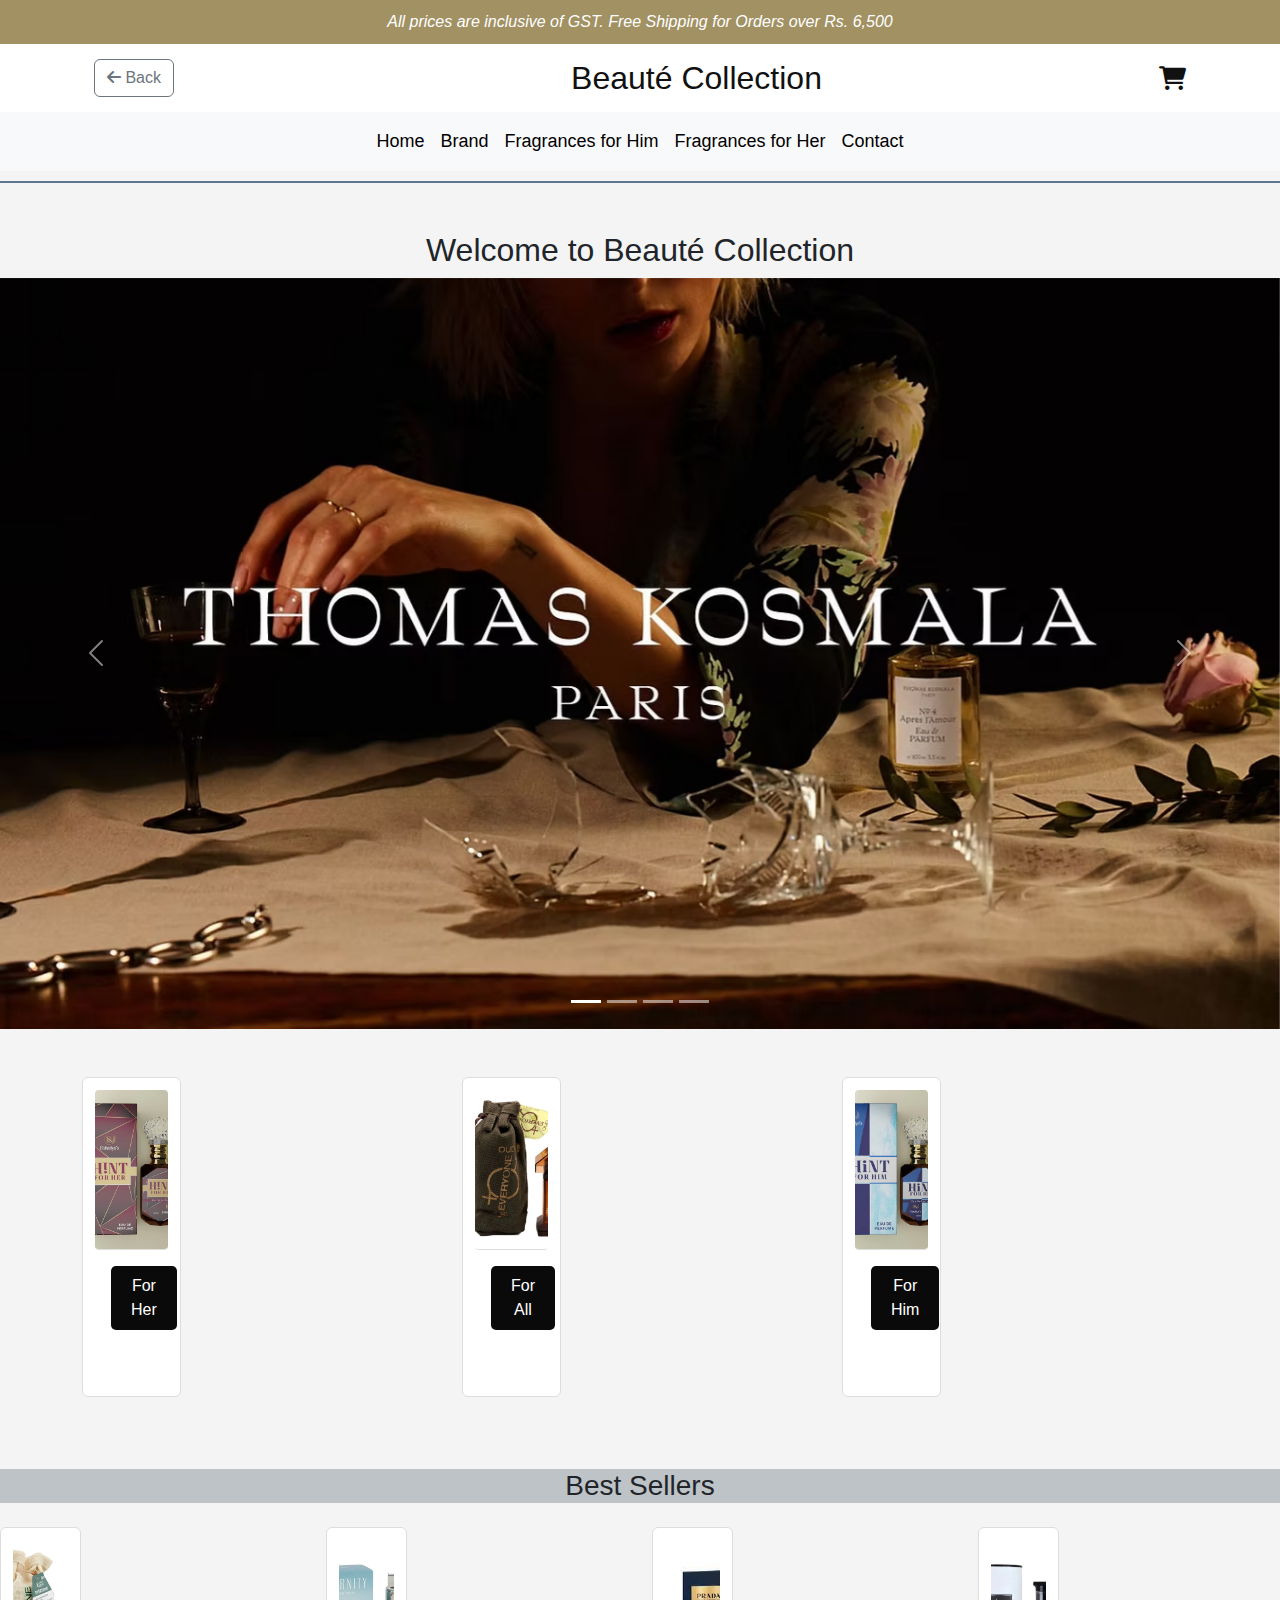
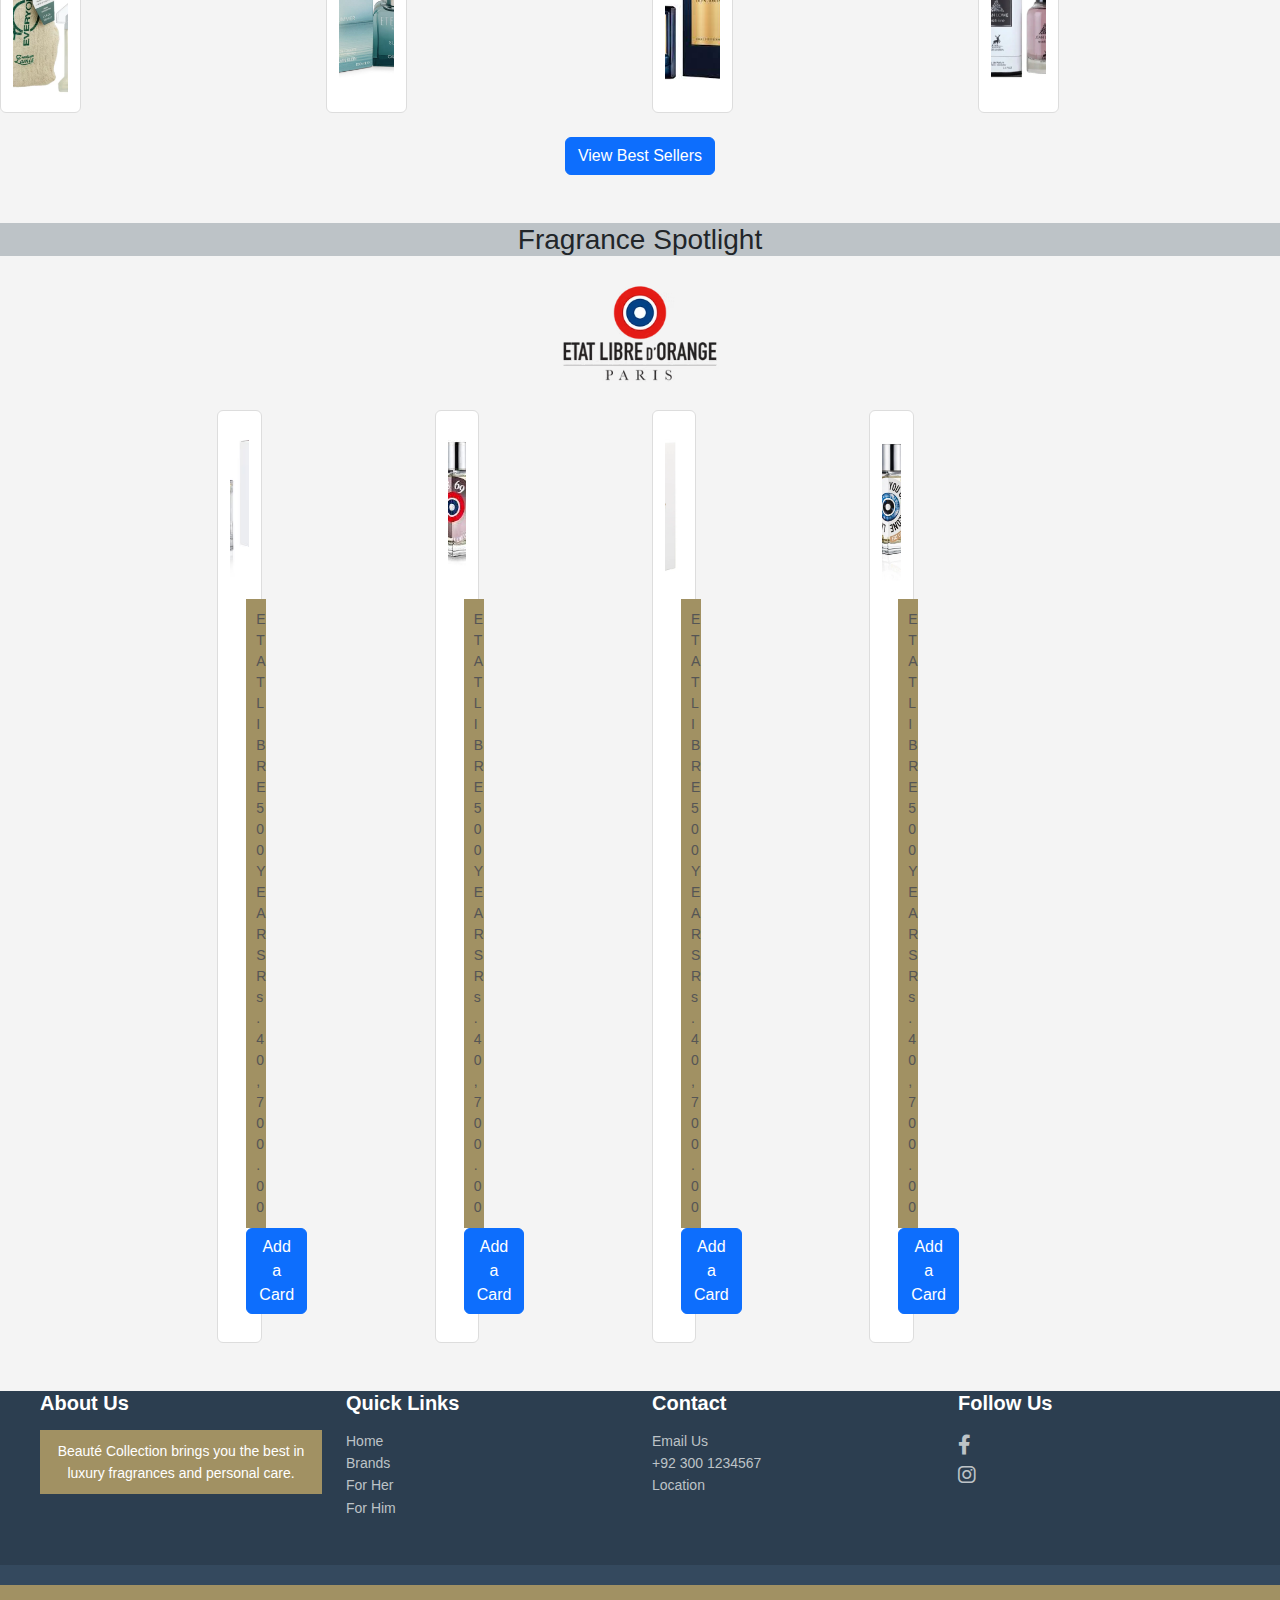
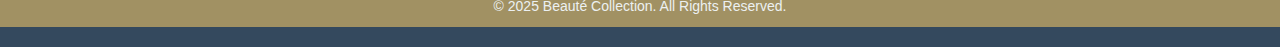
<file: index.html>
<!DOCTYPE html>
<html lang="en">
<head>
  <meta charset="UTF-8" />
  <meta name="viewport" content="width=device-width, initial-scale=1.0" />
  <title>Beauté Collection</title>

  <!-- Bootstrap CSS -->
  <link href="https://cdn.jsdelivr.net/npm/bootstrap@5.1.3/dist/css/bootstrap.min.css" rel="stylesheet" />

  <!-- Font Awesome Icons -->
  <link href="https://cdnjs.cloudflare.com/ajax/libs/font-awesome/6.0.0-beta3/css/all.min.css" rel="stylesheet" />

  <link rel="stylesheet" href="./style.css">
  <style>
    * {
      box-sizing: border-box;
      margin: 0;
      padding: 0;
    }

    body {
      font-family: Arial, sans-serif;
      background-color: #f4f4f4;
    }

    p {
      background-color: rgb(161, 145, 99);
      padding: 10px;
      color: white;
      margin-bottom: 0;
      text-align: center;
    }

    /* Navbar Styling */
    .navbar1 {
      padding: 15px 0;
      background-color: #fff;
    }

    .navbar1 .container {
      display: flex;
      justify-content: center; /* Center the heading */
      align-items: center;
    }

    .navbar1 h1 {
      font-size: 2rem;
      color: #111;
      text-align: center; /* Ensure heading is always centered */
      flex-grow: 1;
    }

    .icons {
      display: flex;
      gap: 15px;
      align-items: center;
    }

    .icons i {
      font-size: 1.5rem;
      color: #111;
      cursor: pointer;
    }

    .icons i:hover {
      color: #777;
    }

    /* Navigation Bar */
    .navbar-nav .nav-link {
      font-size: 18px;
      color: #000;
      padding-left: 20px; /* Adding space between the links */
      padding-right: 20px; /* Adding space between the links */
    }

    .navbar-nav .nav-link:hover {
      color: #007bff;
    }

    .line {
      height: 2px;
      background-color: #5e758f;
      margin: 10px 0;
    }

    

    .order-btn {
      width: 100%;
      padding: 10px;
      background: #000;
      color: white;
      border: none;
      border-radius: 4px;
      cursor: pointer;
      margin-top: 10px;
    }

    .order-btn:hover {
      background: #333;
    }

    @media (max-width: 992px) {
      .card {
        width: calc(50% - 20px);
      }

      .navbar1 h1 {
        text-align: center;
        font-size: 1.5rem;
      }

      .icons {
        display: none; /* Hide the icons on large screens for mobile responsiveness */
      }
    }

    @media (max-width: 576px) {
      .card {
        width: 100%;
      }

      .navbar1 h1 {
        text-align: center;
        font-size: 1.5rem;
      }

      .icons {
        display: flex;
        gap: 15px;
        align-items: center;
      }

      .icons i {
        font-size: 1.5rem;
      }
    }
  </style>
</head>
<body>

  <!-- Announcement -->
  <p><i>All prices are inclusive of GST. Free Shipping for Orders over Rs. 6,500</i></p>
<!-- Top Navbar with Icons and Back Button on the Left -->
<div class="navbar1">
  <div class="container">
    <div class="row w-100 align-items-center">
      <!-- Back Button on the Left -->
      <div class="col-auto">
        <button onclick="window.history.back()" class="btn btn-outline-secondary">
          <i class="fas fa-arrow-left"></i> Back
        </button>
      </div>
      
      <!-- Navbar Title in the Center -->
      <div class="col text-center">
        <h1 class="mb-0">Beauté Collection</h1>
      </div>
      
      <!-- Cart Icon on the Right -->
      <div class="col-auto d-flex align-items-center icons">
        <i class="fas fa-shopping-cart" id="cart-icon"></i>
        <!-- Hamburger menu icon (only visible on small screens) -->
        <i class="fas fa-bars d-lg-none" data-bs-toggle="collapse" data-bs-target="#navbarNav"></i>
      </div>
    </div>
  </div>
</div>


  <!-- Navigation Links -->
  <nav class="navbar navbar-expand-lg navbar-light bg-light">
    <div class="container">
      <div class="collapse navbar-collapse justify-content-center" id="navbarNav">
        <ul class="navbar-nav">
          <li class="nav-item"><a href="../../img 1page index/index.html" class="nav-link">Home</a></li>
          <li class="nav-item"><a href="../img 2page brand/index.html" class="nav-link">Brand</a></li>
          <li class="nav-item"><a href="../img 3page for him/index.html" class="nav-link">Fragrances for Him</a></li>
          <li class="nav-item"><a href="../img 4page for her/indexx.html" class="nav-link">Fragrances for Her</a></li>
          <li class="nav-item"><a href="../contact/index.html" class="nav-link">Contact</a></li>
        </ul>
      </div>
    </div>
  </nav>

  <div class="line"></div>
  <!-- Main Content Placeholder -->
  <div class="container mt-5">
    <h2 class="text-center">Welcome to Beauté Collection</h2>
  </div>

  <!-- Image Slider (Carousel) Section -->
  <div id="carouselExampleIndicators" class="carousel slide" data-bs-ride="carousel">
    <!-- Carousel Indicators (Circles) -->
    <div class="carousel-indicators">
      <button type="button" data-bs-target="#carouselExampleIndicators" data-bs-slide-to="0" class="active" aria-current="true" aria-label="Slide 1"></button>
      <button type="button" data-bs-target="#carouselExampleIndicators" data-bs-slide-to="1" aria-label="Slide 2"></button>
      <button type="button" data-bs-target="#carouselExampleIndicators" data-bs-slide-to="2" aria-label="Slide 3"></button>
      <button type="button" data-bs-target="#carouselExampleIndicators" data-bs-slide-to="3" aria-label="Slide 4"></button>
    </div>
    
    <!-- Carousel Images -->
    <div class="carousel-inner">
      <div class="carousel-item active">
        <img src="./big img slider/big img 1.avif" class="d-block w-100 carousel-img" alt="Image 1">
      </div>
      <div class="carousel-item">
        <img src="./big img slider/big img 2.avif" class="d-block w-100 carousel-img" alt="Image 2">
      </div>
      <div class="carousel-item">
        <img src="./big img slider/big img 3.avif" class="d-block w-100 carousel-img" alt="Image 3">
      </div>  
      <div class="carousel-item">
        <img src="./big img slider/big img 4.avif" class="d-block w-100 carousel-img" alt="Image 4">
      </div>
    </div>
  
    <!-- Carousel Navigation Buttons -->
    <button class="carousel-control-prev" type="button" data-bs-target="#carouselExampleIndicators" data-bs-slide="prev">
      <span class="carousel-control-prev-icon" aria-hidden="true"></span>
      <span class="visually-hidden">Previous</span>
    </button>
    <button class="carousel-control-next" type="button" data-bs-target="#carouselExampleIndicators" data-bs-slide="next">
      <span class="carousel-control-next-icon" aria-hidden="true"></span>
      <span class="visually-hidden">Next</span>
    </button>
  </div>
  <!-- Card Section -->
<div class="container my-5">
    <div class="row">
        <!-- Card 1 -->
        <div class="col-md-4 mb-4">
            <div class="card perfume-card">
                <img src="./card for her for all for him/card img for her .webp" class="card-img-top card-img" alt="For Her">
                <div class="card-body text-center">
                     <a href="../img 4page for her/indexx.html"><button class="btn btn-perfume">For Her</button></a>
                </div>
            </div>
        </div>

        <!-- Card 2 -->
        <div class="col-md-4 mb-4">
            <div class="card perfume-card">
                <img src="./card for her for all for him/card img for all.webp" class="card-img-top card-img" alt="For All">
                <div class="card-body text-center">
                    <button class="btn btn-perfume">For All</button><a href=""></a>
                </div>
            </div>
        </div>

        <!-- Card 3 -->
        <div class="col-md-4 mb-4">
            <div class="card perfume-card">
                <img src="./card for her for all for him/card img for him.webp" class="card-img-top card-img" alt="For Him">
                <div class="card-body text-center">
                  <a href="../img 3page for him/index.html"> <button class="btn btn-perfume">For Him</button></a>
                </div>
            </div>
        </div>
    </div>
</div>

<!-- Best Sellers Section -->
<div class="best-sellers-section my-5">
  <h3 class="text-center mb-4">Best Sellers</h3>
  <div class="row g-4 justify-content-center">

    <!-- Card 1 -->
    <div class="col-sm-6 col-md-4 col-lg-3">
      <div class="card best-seller-card h-100">
        <img src="./best seller cards img/best seller card img  img 1.webp" class="card-img-top best-seller-img" alt="Card 1">
      </div>
    </div>

    <!-- Card 2 -->
    <div class="col-sm-6 col-md-4 col-lg-3">
      <div class="card best-seller-card h-100">
        <img src="./best seller cards img/best seller card img 2.jpg" class="card-img-top best-seller-img" alt="Card 2">
      </div>
    </div>

    <!-- Card 3 -->
    <div class="col-sm-6 col-md-4 col-lg-3">
      <div class="card best-seller-card h-100">
        <img src="./best seller cards img/best seller card img 3.jpg" class="card-img-top best-seller-img" alt="Card 3">
      </div>
    </div>

    <!-- Card 4 -->
    <div class="col-sm-6 col-md-4 col-lg-3">
      <div class="card best-seller-card h-100">
        <img src="./best seller cards img/best seller card img 4.webp" class="card-img-top best-seller-img" alt="Card 4">
      </div>
    </div>
  </div>

  <!-- New Button -->
  <div class="text-center mt-4">
      <a href="./view/index.html" class="btn btn-primary">View Best Sellers</a>
  </div>
</div>



<!-- Fragrance Spotlight Section -->
<div class="Fragrance-Spotlight-section my-5">
  <h3 class="text-center mb-4">Fragrance Spotlight</h3>

  <!-- Logo Row -->
  <div class="text-center mb-4">
    <img src="./logocardsection/img logo.avif" alt="Site Logo" style="width: 200px;">
  </div>

  <!-- Cards Row -->
  <div class="row g-4 justify-content-center">

    <!-- Card Example -->
    <div class="col-sm-6 col-md-3 col-lg-2"> 
      <div class="card best-seller-card h-100">
        <img src="./logocardsection/card-imgp-1.avif" class="card-img-top Fragrance-Spotlight-img" alt="Card 1">
        <div class="card-body text-center">
          <p class="fragrance-info">
            ETAT LIBRE 500 YEARS <br>
            Rs. 40,700.00
          </p>
          <a href="order.html?cardName=ETAT%20LIBRE%20500%20YEARS&price=Rs.%2040,700.00&image=logocardsection/card-imgp-1.avif" class="btn btn-primary">Add a Card</a>
        </div>
      </div>
    </div>

    <div class="col-sm-6 col-md-3 col-lg-2"> 
      <div class="card best-seller-card h-100">
        <!-- Fix the image source here -->
        <img src="./logocardsection/card-img-2.jpeg" class="card-img-top Fragrance-Spotlight-img" alt="Card 1">
        <div class="card-body text-center">
          <p class="fragrance-info">
            ETAT LIBRE 500 YEARS <br>
            Rs. 40,700.00
          </p>
          <a href="order2.html?cardName=ETAT%20LIBRE%20500%20YEARS&price=Rs.%2040,700.00&image=logocardsection/card-imgp-1.avif" class="btn btn-primary">Add a Card</a>
        </div>
      </div>
    </div>
    

    <div class="col-sm-6 col-md-3 col-lg-2"> 
      <div class="card best-seller-card h-100">
        <img src="./logocardsection/card img 3.webp" class="card-img-top Fragrance-Spotlight-img" alt="Card 1">
        <div class="card-body text-center">
          <p class="fragrance-info">
            ETAT LIBRE 500 YEARS <br>
            Rs. 40,700.00
          </p>
          <a href="order.html?cardName=ETAT%20LIBRE%20500%20YEARS&price=Rs.%2040,700.00&image=logocardsection/card-imgp-1.avif" class="btn btn-primary">Add a Card</a>
        </div>
      </div>
    </div>

    <div class="col-sm-6 col-md-3 col-lg-2"> 
      <div class="card best-seller-card h-100">
        <img src="./logocardsection/card img 4.webp" class="card-img-top Fragrance-Spotlight-img" alt="Card 1">
        <div class="card-body text-center">
          <p class="fragrance-info">
            ETAT LIBRE 500 YEARS <br>
            Rs. 40,700.00
          </p>
          <a href="order.html?cardName=ETAT%20LIBRE%20500%20YEARS&price=Rs.%2040,700.00&image=logocardsection/card-imgp-1.avif" class="btn btn-primary">Add a Card</a>
        </div>
      </div>
    </div>




    <!-- Add more card columns here -->

  </div>


  </div>
</div>

    

   

  <!-- Footer -->
  <footer class="footer mt-5">
    <div class="containersFooter">
      <div class="row">
        <div class="col-md-3">
          <h5>About Us</h5>
          <p>Beauté Collection brings you the best in luxury fragrances and personal care.</p>
        </div>
        <div class="col-md-3">
          <h5>Quick Links</h5>
          <ul>
            <li><a href="#">Home</a></li>
            <li><a href="../img 2page brand/index.html">Brands</a></li>
            <li><a href="../img 4page for her/indexx.html">For Her</a></li>
            <li><a href="../img 3page for him/index.html">For Him</a></li>
          </ul>
        </div>
        
        <div class="col-md-3">
          <h5>Contact</h5>
          <ul>
            <li><a href="#">Email Us</a></li>
            <li><a href="#">+92 300 1234567</a></li>
            <li><a href="#">Location</a></li>
          </ul>
        </div>
        <div class="col-md-3">
          <h5>Follow Us</h5>
          <div class="social-links">
            <a href="https://www.facebook.com/BeauteCollectionPakistan/"><i class="fab fa-facebook-f"></i></a><br>
            <a href="https://www.instagram.com/beautecollection_pk/?hl=en"><i class="fab fa-instagram"></i></a>
            <!-- <a href="#"><i class="fab fa-twitter"></i></a> -->
          </div>
        </div>
      </div>
    </div>
    <div class="footer-bottom">
      <p>© 2025 Beauté Collection. All Rights Reserved.</p>
    </div>
  </footer>

  <!-- JS Scripts -->
  <script>
    document.getElementById("cart-icon").addEventListener("click", () => {
      alert("Shopping Cart clicked!");
    });

    document.getElementById("search-icon").addEventListener("click", () => {
      alert("Search clicked!");
    });

    document.getElementById("cart-icon").addEventListener("click", () => {
    alert("Shopping Cart clicked!");
  });

  document.getElementById("search-icon").addEventListener("click", () => {
    alert("Search clicked!");
  });

  // Toggle mobile menu
  document.getElementById("mobile-menu-icon").addEventListener("click", () => {
    const menu = document.getElementById("mobile-menu");
    menu.style.display = menu.style.display === "block" ? "none" : "block";
  });

  // Optional: Close menu when clicking outside
  window.addEventListener("click", (e) => {
    const menu = document.getElementById("mobile-menu");
    const icon = document.getElementById("mobile-menu-icon");
    if (!menu.contains(e.target) && e.target !== icon) {
      menu.style.display = "none";
    }
  });

  </script>
</body>
</html>
</file>
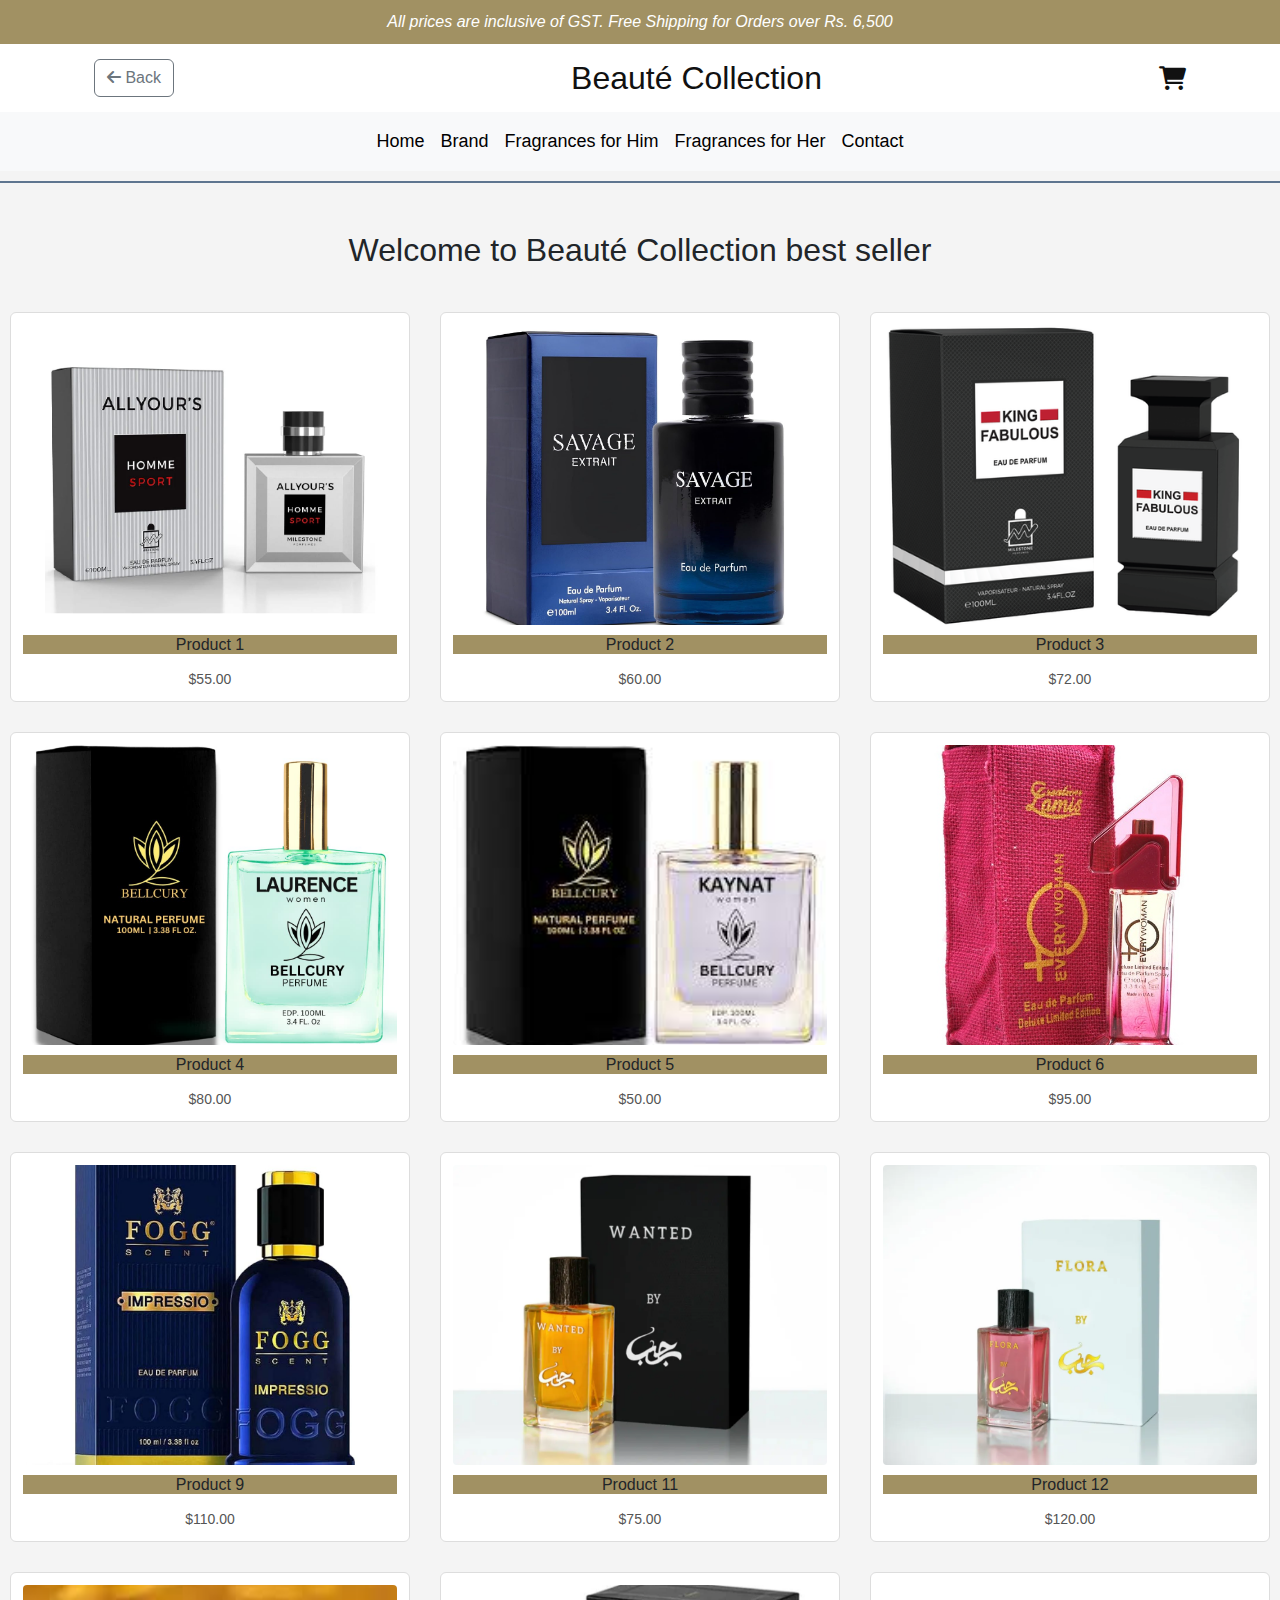
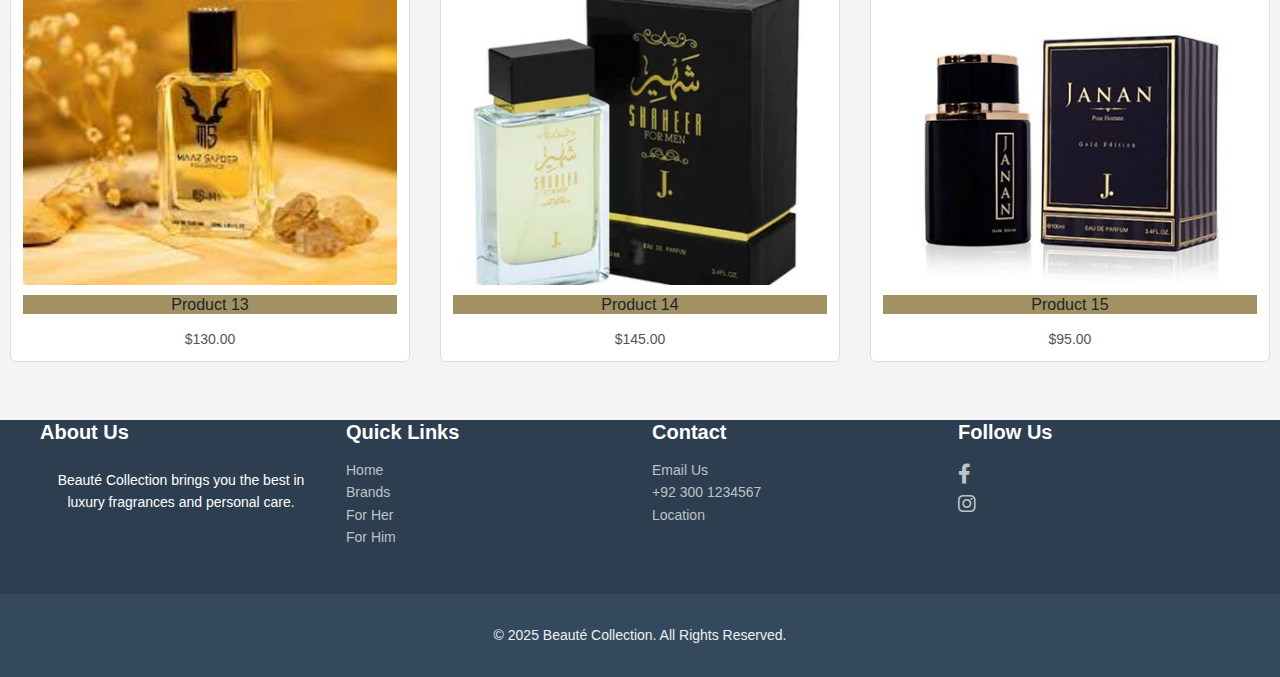
<file: view/index.html>
<!DOCTYPE html>
<html lang="en">
<head>
  <meta charset="UTF-8" />
  <meta name="viewport" content="width=device-width, initial-scale=1.0" />
  <title>Beauté Collection</title>

  <!-- Bootstrap CSS -->
  <link href="https://cdn.jsdelivr.net/npm/bootstrap@5.1.3/dist/css/bootstrap.min.css" rel="stylesheet" />

  <!-- Font Awesome Icons -->
  <link href="https://cdnjs.cloudflare.com/ajax/libs/font-awesome/6.0.0-beta3/css/all.min.css" rel="stylesheet" />

  <link rel="stylesheet" href="./style.css">
  <style>
    * {
      box-sizing: border-box;
      margin: 0;
      padding: 0;
    }

    body {
      font-family: Arial, sans-serif;
      background-color: #f4f4f4;
    }

    p {
      padding: 10px;
      color: white;
      margin-bottom: 0;
      text-align: center;
    }
    .pera{
      background-color: rgb(161, 145, 99);
    }
    h4{
      background-color: rgb(161, 145, 99);
    }

    /* Navbar Styling */
    .navbar1 {
      padding: 15px 0;
      background-color: #fff;
    }

    .navbar1 .container {
      display: flex;
      justify-content: center; /* Center the heading */
      align-items: center;
    }

    .navbar1 h1 {
      font-size: 2rem;
      color: #111;
      text-align: center; /* Ensure heading is always centered */
      flex-grow: 1;
    }

    .icons {
      display: flex;
      gap: 15px;
      align-items: center;
    }

    .icons i {
      font-size: 1.5rem;
      color: #111;
      cursor: pointer;
    }

    .icons i:hover {
      color: #777;
    }

    /* Navigation Bar */
    .navbar-nav .nav-link {
      font-size: 18px;
      color: #000;
      padding-left: 20px; /* Adding space between the links */
      padding-right: 20px; /* Adding space between the links */
    }

    .navbar-nav .nav-link:hover {
      color: #007bff;
    }

    .line {
      height: 2px;
      background-color: #5e758f;
      margin: 10px 0;
    }

    

    .order-btn {
      width: 100%;
      padding: 10px;
      background: #000;
      color: white;
      border: none;
      border-radius: 4px;
      cursor: pointer;
      margin-top: 10px;
    }

    .order-btn:hover {
      background: #333;
    }

    @media (max-width: 992px) {
      .card {
        width: calc(50% - 20px);
      }

      .navbar1 h1 {
        text-align: center;
        font-size: 1.5rem;
      }

      .icons {
        display: none; /* Hide the icons on large screens for mobile responsiveness */
      }
    }

    @media (max-width: 576px) {
      .card {
        width: 100%;
      }

      .navbar1 h1 {
        text-align: center;
        font-size: 1.5rem;
      }

      .icons {
        display: flex;
        gap: 15px;
        align-items: center;
      }

      .icons i {
        font-size: 1.5rem;
      }
    }
  </style>
</head>
<body>

  <!-- Announcement -->
  <p class="pera"><i>All prices are inclusive of GST. Free Shipping for Orders over Rs. 6,500</i></p>

 <!-- Top Navbar with Icons and Back Button on the Left -->
<div class="navbar1">
  <div class="container">
    <div class="row w-100 align-items-center">
      <!-- Back Button on the Left -->
      <div class="col-auto">
        <button onclick="window.history.back()" class="btn btn-outline-secondary">
          <i class="fas fa-arrow-left"></i> Back
        </button>
      </div>
      
      <!-- Navbar Title in the Center -->
      <div class="col text-center">
        <h1 class="mb-0">Beauté Collection</h1>
      </div>
      
      <!-- Cart Icon on the Right -->
      <div class="col-auto d-flex align-items-center icons">
        <i class="fas fa-shopping-cart" id="cart-icon"></i>
        <!-- Hamburger menu icon (only visible on small screens) -->
        <i class="fas fa-bars d-lg-none" data-bs-toggle="collapse" data-bs-target="#navbarNav"></i>
      </div>
    </div>
  </div>
</div>

  <!-- Navigation Links -->
  <nav class="navbar navbar-expand-lg navbar-light bg-light">
    <div class="container">
      <div class="collapse navbar-collapse justify-content-center" id="navbarNav">
        <ul class="navbar-nav">
          <li class="nav-item"><a href="../index.html" class="nav-link">Home</a></li>
        <li class="nav-item"><a href="../../img 2page brand/index.html" class="nav-link">Brand</a></li>
        <li class="nav-item"><a href="../../img 3page for him/index.html" class="nav-link">Fragrances for Him</a></li>
        <li class="nav-item"><a href="../../img 4page for her/indexx.html" class="nav-link">Fragrances for Her</a></li>
        <li class="nav-item"><a href="../../contact/index.html" class="nav-link">Contact</a></li>
        </ul>
      </div>
    </div>
  </nav>

  <div class="line"></div>
    <!-- Main Content Placeholder -->
    <div class="container mt-5">
      <h2 class="text-center">Welcome to Beauté Collection best seller</h2><br>
      
    </div>
  
    <div class="card-section" id="cardContainer">
      <div class="card">
        <img src="./img-1.jpg" alt="Perfume 1">
        <h4>Product 1</h4>
        <p>$55.00</p>
      </div>
      <div class="card">
        <img src="./img-2.jpg" alt="Perfume 2">
        <h4>Product 2</h4>
        <p>$60.00</p>
      </div>
      <div class="card">
        <img src="./img-3.webp" alt="Perfume 3">
        <h4>Product 3</h4>
        <p>$72.00</p>
      </div>
      <div class="card">
        <img src="./img-4.jpg" alt="Perfume 4">
        <h4>Product 4</h4>
        <p>$80.00</p>
      </div>
      <div class="card">
        <img src="./img-5.jpeg" alt="Perfume 5">
        <h4>Product 5</h4>
        <p>$50.00</p>
      </div>
      <div class="card">
        <img src="./img-6.jpg" alt="Perfume 6">
        <h4>Product 6</h4>
        <p>$95.00</p>
      </div>
      <div class="card">
        <img src="./img-9.jpg" alt="Perfume 9">
        <h4>Product 9</h4>
        <p>$110.00</p>
      </div>
      <div class="card">
        <img src="./img-11.webp" alt="Perfume 11">
        <h4>Product 11</h4>
        <p>$75.00</p>
      </div>
      <div class="card">
        <img src="./img-12.webp" alt="Perfume 12">
        <h4>Product 12</h4>
        <p>$120.00</p>
      </div>
      <div class="card">
        <img src="./img-13.jpeg" alt="Perfume 13">
        <h4>Product 13</h4>
        <p>$130.00</p>
      </div>
      <div class="card">
        <img src="./img-14.jpg" alt="Perfume 14">
        <h4>Product 14</h4>
        <p>$145.00</p>
      </div>
      <div class="card">
        <img src="./img-15.jpg" alt="Perfume 15">
        <h4>Product 15</h4>
        <p>$95.00</p>
      </div>
    </div>
    



   

  <!-- Footer -->
  <footer class="footer mt-5">
    <div class="containersFooter">
      <div class="row">
        <div class="col-md-3">
          <h5>About Us</h5>
          <p>Beauté Collection brings you the best in luxury fragrances and personal care.</p>
        </div>
        <div class="col-md-3">
          <h5>Quick Links</h5>
          <ul>
            <li><a href="../index.html">Home</a></li>
            <li><a href="../../img 2page brand/index.html">Brands</a></li>
            <li><a href="../../img 4page for her/indexx.html">For Her</a></li>
            <li><a href="../../img 3page for him/index.html">For Him</a></li>
          </ul>
        </div>
        
        <div class="col-md-3">
          <h5>Contact</h5>
          <ul>
            <li><a href="#">Email Us</a></li>
            <li><a href="#">+92 300 1234567</a></li>
            <li><a href="#">Location</a></li>
          </ul>
        </div>
        <div class="col-md-3">
          <h5>Follow Us</h5>
          <div class="social-links">
            <a href="https://www.facebook.com/BeauteCollectionPakistan/"><i class="fab fa-facebook-f"></i></a><br>
            <a href="https://www.instagram.com/beautecollection_pk/?hl=en"><i class="fab fa-instagram"></i></a>
            <!-- <a href="#"><i class="fab fa-twitter"></i></a> -->
          </div>
        </div>
      </div>
    </div>
    <div class="footer-bottom">
      <p>© 2025 Beauté Collection. All Rights Reserved.</p>
    </div>
  </footer>

  <!-- JS Scripts -->
  <script>
    document.getElementById("cart-icon").addEventListener("click", () => {
      alert("Shopping Cart clicked!");
    });

    document.getElementById("search-icon").addEventListener("click", () => {
      alert("Search clicked!");
    });

    document.getElementById("cart-icon").addEventListener("click", () => {
    alert("Shopping Cart clicked!");
  });

  document.getElementById("search-icon").addEventListener("click", () => {
    alert("Search clicked!");
  });

  // Toggle mobile menu
  document.getElementById("mobile-menu-icon").addEventListener("click", () => {
    const menu = document.getElementById("mobile-menu");
    menu.style.display = menu.style.display === "block" ? "none" : "block";
  });

  // Optional: Close menu when clicking outside
  window.addEventListener("click", (e) => {
    const menu = document.getElementById("mobile-menu");
    const icon = document.getElementById("mobile-menu-icon");
    if (!menu.contains(e.target) && e.target !== icon) {
      menu.style.display = "none";
    }
  });

  </script>
</body>
</html>
</file>
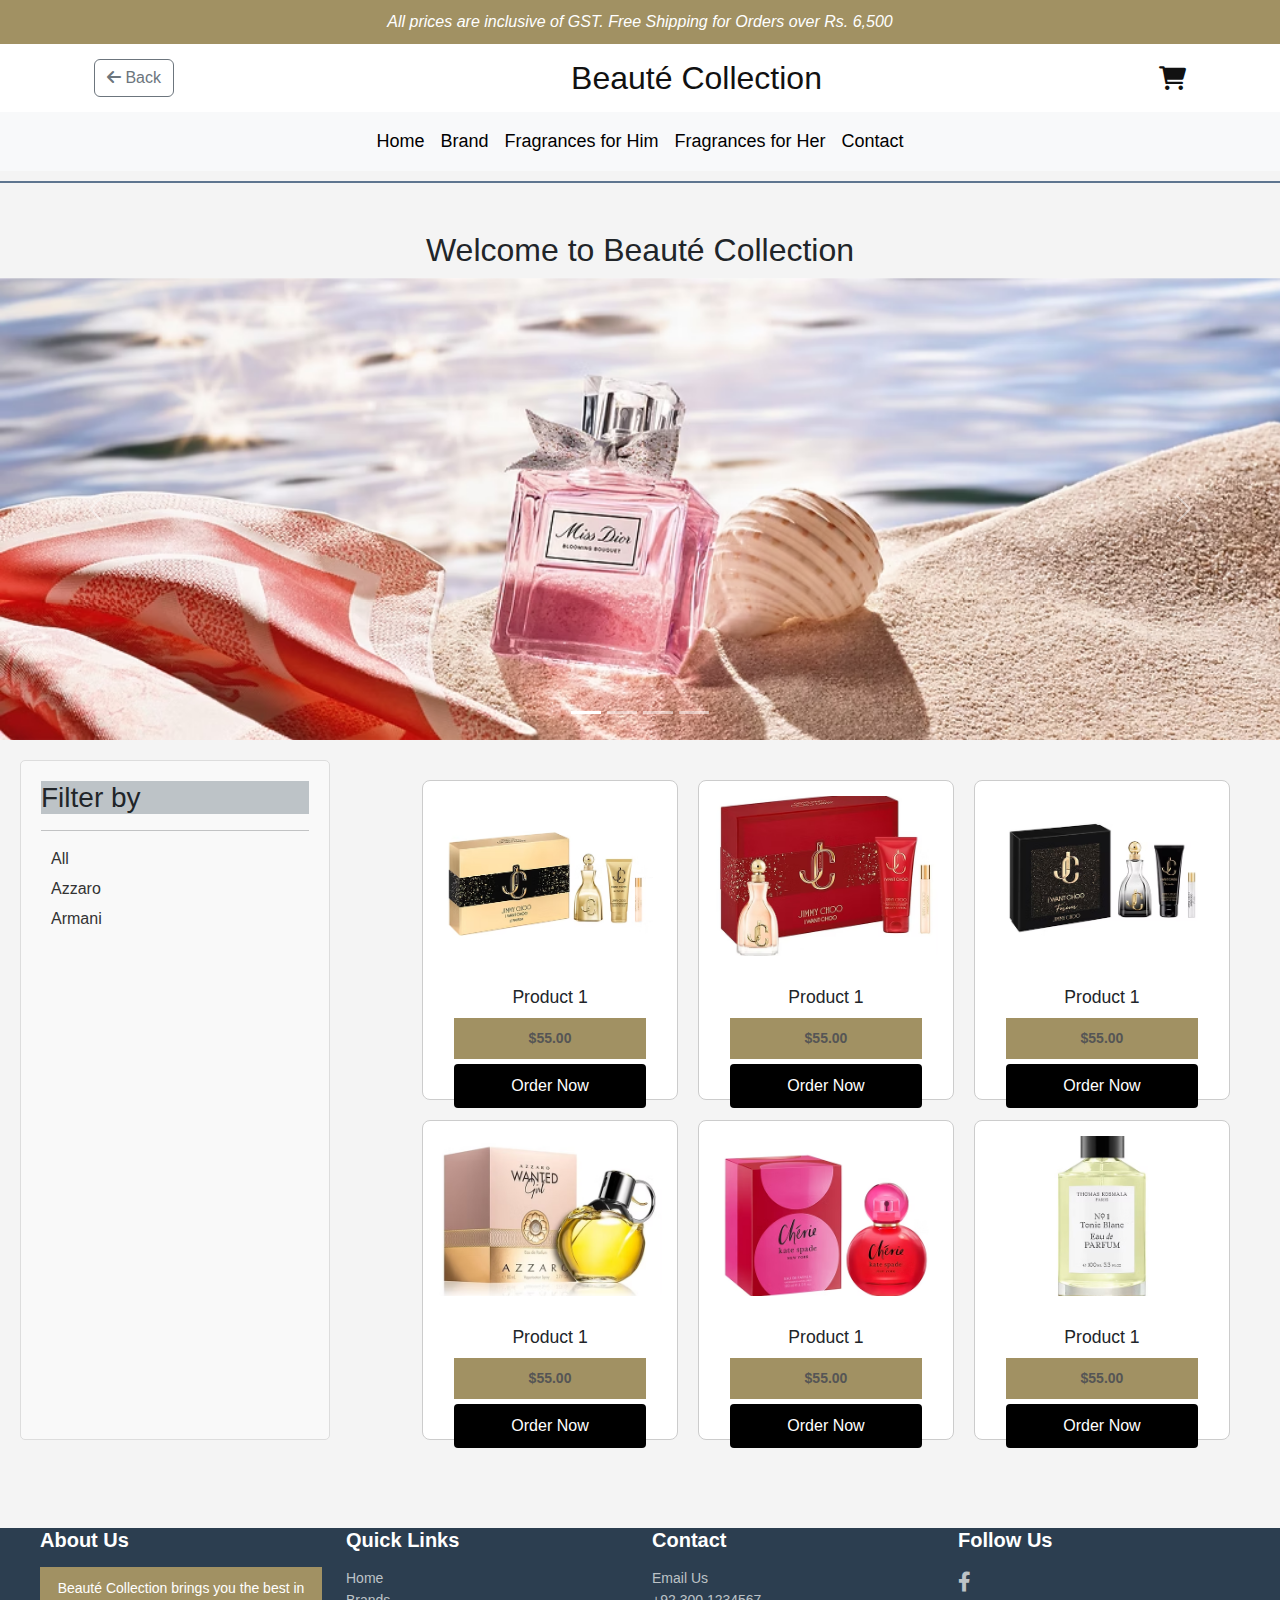
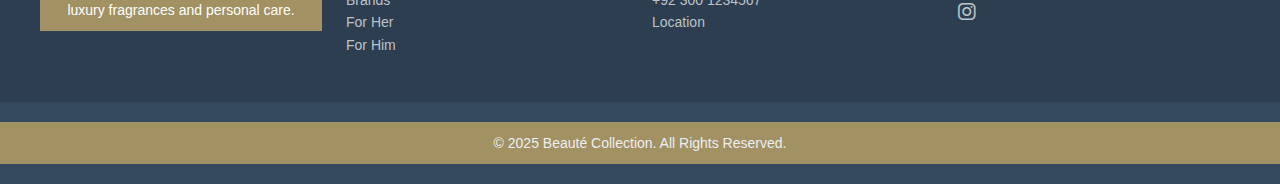
<file: indexx.html>
<!DOCTYPE html>
<html lang="en">
<head>
  <meta charset="UTF-8" />
  <meta name="viewport" content="width=device-width, initial-scale=1.0" />
  <title>Beauté Collection</title>

  <!-- Bootstrap CSS -->
  <link href="https://cdn.jsdelivr.net/npm/bootstrap@5.1.3/dist/css/bootstrap.min.css" rel="stylesheet" />

  <!-- Font Awesome Icons -->
  <link href="https://cdnjs.cloudflare.com/ajax/libs/font-awesome/6.0.0-beta3/css/all.min.css" rel="stylesheet" />

  <link rel="stylesheet" href="./style.css">
  <style>
    * {
      box-sizing: border-box;
      margin: 0;
      padding: 0;
    }
    body {
      font-family: Arial, sans-serif;
      background-color: #f4f4f4;
    }
    p {
      background-color: rgb(161, 145, 99);
      padding: 10px;
      color: white;
      margin-bottom: 0;
      text-align: center;
    }
    /* Navbar Styling */
    .navbar1 {
      padding: 15px 0;
      background-color: #fff;
    }
    .navbar1 .container {
      display: flex;
      justify-content: center; /* Center the heading */
      align-items: center;
    }
    .navbar1 h1 {
      font-size: 2rem;
      color: #111;
      text-align: center; /* Ensure heading is always centered */
      flex-grow: 1;
    }

    .icons {
      display: flex;
      gap: 15px;
      align-items: center;
    }
    .icons i {
      font-size: 1.5rem;
      color: #111;
      cursor: pointer;
    }

    .icons i:hover {
      color: #777;
    }

    /* Navigation Bar */
    .navbar-nav .nav-link {
      font-size: 18px;
      color: #000;
      padding-left: 20px; /* Adding space between the links */
      padding-right: 20px; /* Adding space between the links */
    }

    .navbar-nav .nav-link:hover {
      color: #007bff;
    }

    .line {
      height: 2px;
      background-color: #5e758f;
      margin: 10px 0;
    }

    .order-btn {
      width: 100%;
      padding: 10px;
      background: #000;
      color: white;
      border: none;
      border-radius: 4px;
      cursor: pointer;
      margin-top: 10px;
    }

    .order-btn:hover {
      background: #333;
    }

    @media (max-width: 992px) {
      .card {
        width: calc(50% - 20px);
      }

      .navbar1 h1 {
        text-align: center;
        font-size: 1.5rem;
      }

      .icons {
        display: none; /* Hide the icons on large screens for mobile responsiveness */
      }
    }

    @media (max-width: 576px) {
      .card {
        width: 100%;
      }

      .navbar1 h1 {
        text-align: center;
        font-size: 1.5rem;
      }

      .icons {
        display: flex;
        gap: 15px;
        align-items: center;
      }

      .icons i {
        font-size: 1.5rem;
      }
    }.card-section {
      display: flex;
      flex-wrap: wrap;
      gap: 20px;
      justify-content: center;
      padding: 20px;
    }

    .card {
      width: calc(33.33% - 20px);
      background: #fff;
      border: 1px solid #ccc;
      border-radius: 8px;
      padding: 15px;
      display: flex;
      flex-direction: column;
      text-align: center;
    }

    .card img {
      width: 100%;
      max-height: 280px;
      object-fit: cover;
      border-radius: 5px;
    }

    .card-body {
      display: flex;
      flex-direction: column;
      flex-grow: 1;
      justify-content: space-between;
      margin-top: 10px;
    }

    .card-body h4 {
      margin: 5px 0;
      font-size: 1.1rem;
    }

    .card-body p {
      margin: 5px 0;
      font-weight: bold;
      color: #555;
    }

    .order-btn {
      width: 100%;
      padding: 10px;
      background: #000;
      color: white;
      border: none;
      border-radius: 4px;
      cursor: pointer;
      margin-top: auto;
    }

    .order-btn:hover {
      background: #333;
    }

    .containerFilter {
      display: flex;
      flex-wrap: wrap;
      justify-content: space-between;
      padding: 20px;
    }

    .filter-section {
      width: 100%;
      margin-bottom: 20px;
    }

    @media (min-width: 768px) {
      .filter-section {
        width: 25%;
      }

      .card-section {
        width: 70%;
      }
    }

    @media (max-width: 992px) {
      .card {
        width: calc(50% - 20px);
      }
    }

    @media (max-width: 576px) {
      .card {
        width: 100%;
      }
    }
     
  </style>
</head>
<body>

  <!-- Announcement -->
  <p><i>All prices are inclusive of GST. Free Shipping for Orders over Rs. 6,500</i></p>

  
 <!-- Top Navbar with Icons and Back Button on the Left -->
<div class="navbar1">
  <div class="container">
    <div class="row w-100 align-items-center">
      <!-- Back Button on the Left -->
      <div class="col-auto">
        <button onclick="window.history.back()" class="btn btn-outline-secondary">
          <i class="fas fa-arrow-left"></i> Back
        </button>
      </div>
      
      <!-- Navbar Title in the Center -->
      <div class="col text-center">
        <h1 class="mb-0">Beauté Collection</h1>
      </div>
      
      <!-- Cart Icon on the Right -->
      <div class="col-auto d-flex align-items-center icons">
        <i class="fas fa-shopping-cart" id="cart-icon"></i>
        <!-- Hamburger menu icon (only visible on small screens) -->
        <i class="fas fa-bars d-lg-none" data-bs-toggle="collapse" data-bs-target="#navbarNav"></i>
      </div>
    </div>
  </div>
</div>



  <!-- Navigation Links -->
  <nav class="navbar navbar-expand-lg navbar-light bg-light">
    <div class="container">
      <div class="collapse navbar-collapse justify-content-center" id="navbarNav">
        <ul class="navbar-nav">
          <li class="nav-item"><a href="../img 1page index/index.html" class="nav-link">Home</a></li>
          <li class="nav-item"><a href="./index.html" class="nav-link">Brand</a></li>
          <li class="nav-item"><a href="../img 3page for him/index.html" class="nav-link">Fragrances for Him</a></li>
          <li class="nav-item"><a href="../img 4page for her/indexx.html" class="nav-link">Fragrances for Her</a></li>
          <li class="nav-item"><a href="../contact/index.html" class="nav-link">Contact</a></li>
        </ul>
      </div>
    </div>
  </nav>

  

  <div class="line"></div>
      <!-- Main Content Placeholder -->
      <div class="container mt-5">
        <h2 class="text-center">Welcome to Beauté Collection</h2>
      </div>
   <!-- Carousel Section -->
   <div id="carouselExampleIndicators" class="carousel slide" data-bs-ride="carousel">
    <div class="carousel-indicators">
      <button type="button" data-bs-target="#carouselExampleIndicators" data-bs-slide-to="0" class="active"></button>
      <button type="button" data-bs-target="#carouselExampleIndicators" data-bs-slide-to="1"></button>
      <button type="button" data-bs-target="#carouselExampleIndicators" data-bs-slide-to="2"></button>
      <button type="button" data-bs-target="#carouselExampleIndicators" data-bs-slide-to="3"></button>
    </div>
    <div class="carousel-inner">
      <div class="carousel-item active">
        <img src="./img for slider/big img 1.avif" class="d-block w-100" alt="Image 1">
      </div>
      <div class="carousel-item">
        <img src="./img for slider/big img 2.avif" class="d-block w-100" alt="Image 2">
      </div>
      <div class="carousel-item">
        <img src="./img for slider/big img 3.avif" class="d-block w-100" alt="Image 3">
      </div>
    </div>
    <button class="carousel-control-prev" type="button" data-bs-target="#carouselExampleIndicators" data-bs-slide="prev">
      <span class="carousel-control-prev-icon"></span>
      <span class="visually-hidden">Previous</span>
    </button>
    <button class="carousel-control-next" type="button" data-bs-target="#carouselExampleIndicators" data-bs-slide="next">
      <span class="carousel-control-next-icon"></span>
      <span class="visually-hidden">Next</span>
    </button>
  </div>

  <!-- Filter and Cards Section -->
  <div class="containerFilter">
    <div class="filter-section">
      <h3>Filter by</h3>
      <hr>
      <ul class="brand-filter list-unstyled">
        <li><a href="#" data-brand="All">All</a></li>
        <li><a href="./azzaro/azzaro.html">Azzaro</a></li>
        <li><a href="./armani/armani.html">Armani</a></li>
      </ul>
    </div>

    <div class="card-section">
      <!-- Cards (same as original) -->
      <!-- Repeat this card block for each product -->
      <div class="card">
        <img src="./cards img/img 3.avif" alt="Perfume 1">
        <div class="card-body">
          <h4>Product 1</h4>
          <p>$55.00</p>
          <button class="order-btn" onclick="window.location.href='order.html?img=img1.avif'">Order Now</button>
        </div>
      </div>
      <!-- More cards here... (same as in your original) -->
      <div class="card">
        <img src="./cards img/img 1.avif" alt="Perfume 1">
        <div class="card-body">
          <h4>Product 1</h4>
          <p>$55.00</p>
          <button class="order-btn" onclick="window.location.href='order.html?img=img1.avif'">Order Now</button>
        </div>
      </div>
      <div class="card">
        <img src="./cards img/img 2.avif" alt="Perfume 1">
        <div class="card-body">
          <h4>Product 1</h4>
          <p>$55.00</p>
          <button class="order-btn" onclick="window.location.href='order.html?img=img1.avif'">Order Now</button>
        </div>
      </div>
      <div class="card">
        <img src="./cards img/img 6.avif" alt="Perfume 1">
        <div class="card-body">
          <h4>Product 1</h4>
          <p>$55.00</p>
          <button class="order-btn" onclick="window.location.href='order.html?img=img1.avif'">Order Now</button>
        </div>
      </div>
      <div class="card">
        <img src="./cards img/img 4.avif" alt="Perfume 1">
        <div class="card-body">
          <h4>Product 1</h4>
          <p>$55.00</p>
          <button class="order-btn" onclick="window.location.href='order.html?img=img1.avif'">Order Now</button>
        </div>
      </div>
      <div class="card">
        <img src="./cards img/img 5.avif" alt="Perfume 1">
        <div class="card-body">
          <h4>Product 1</h4>
          <p>$55.00</p>
          <button class="order-btn" onclick="window.location.href='order.html?img=img1.avif'">Order Now</button>
        </div>
      </div>
    </div>
  </div>

 
  
   
           
    <!-- Footer -->
    <footer class="footer mt-5">
      <div class="containersFooter">
        <div class="row">
          <div class="col-md-3">
            <h5>About Us</h5>
            <p>Beauté Collection brings you the best in luxury fragrances and personal care.</p>
          </div>
          <div class="col-md-3">
            <h5>Quick Links</h5>
            <ul>
              <li><a href="../img 1page index/index.html">Home</a></li>
              <li><a href="./index.html">Brands</a></li>
              <li><a href="../img 4page for her/indexx.html">For Her</a></li>
              <li><a href="../img 3page for him/index.html">For Him</a></li>
            </ul>
          </div>
          
          <div class="col-md-3">
            <h5>Contact</h5>
            <ul>
              <li><a href="#">Email Us</a></li>
              <li><a href="#">+92 300 1234567</a></li>
              <li><a href="#">Location</a></li>
            </ul>
          </div>
          <div class="col-md-3">
            <h5>Follow Us</h5>
            <div class="social-links">
              <a href="https://www.facebook.com/BeauteCollectionPakistan/"><i class="fab fa-facebook-f"></i></a><br>
              <a href="https://www.instagram.com/beautecollection_pk/?hl=en"><i class="fab fa-instagram"></i></a>
            </div>
          </div>
        </div>
      </div>
      <div class="footer-bottom">
        <p>© 2025 Beauté Collection. All Rights Reserved.</p>
      </div>
    </footer>

  
  <!-- Scripts -->
  <script src="https://cdn.jsdelivr.net/npm/@popperjs/core@2.11.6/dist/umd/popper.min.js"></script>
  <script src="https://cdn.jsdelivr.net/npm/bootstrap@5.1.3/dist/js/bootstrap.min.js"></script>
  <script>
    document.getElementById("cart-icon").addEventListener("click", () => {
      alert("Shopping Cart clicked!");
    });
  </script>
</body>
</html>
</file>
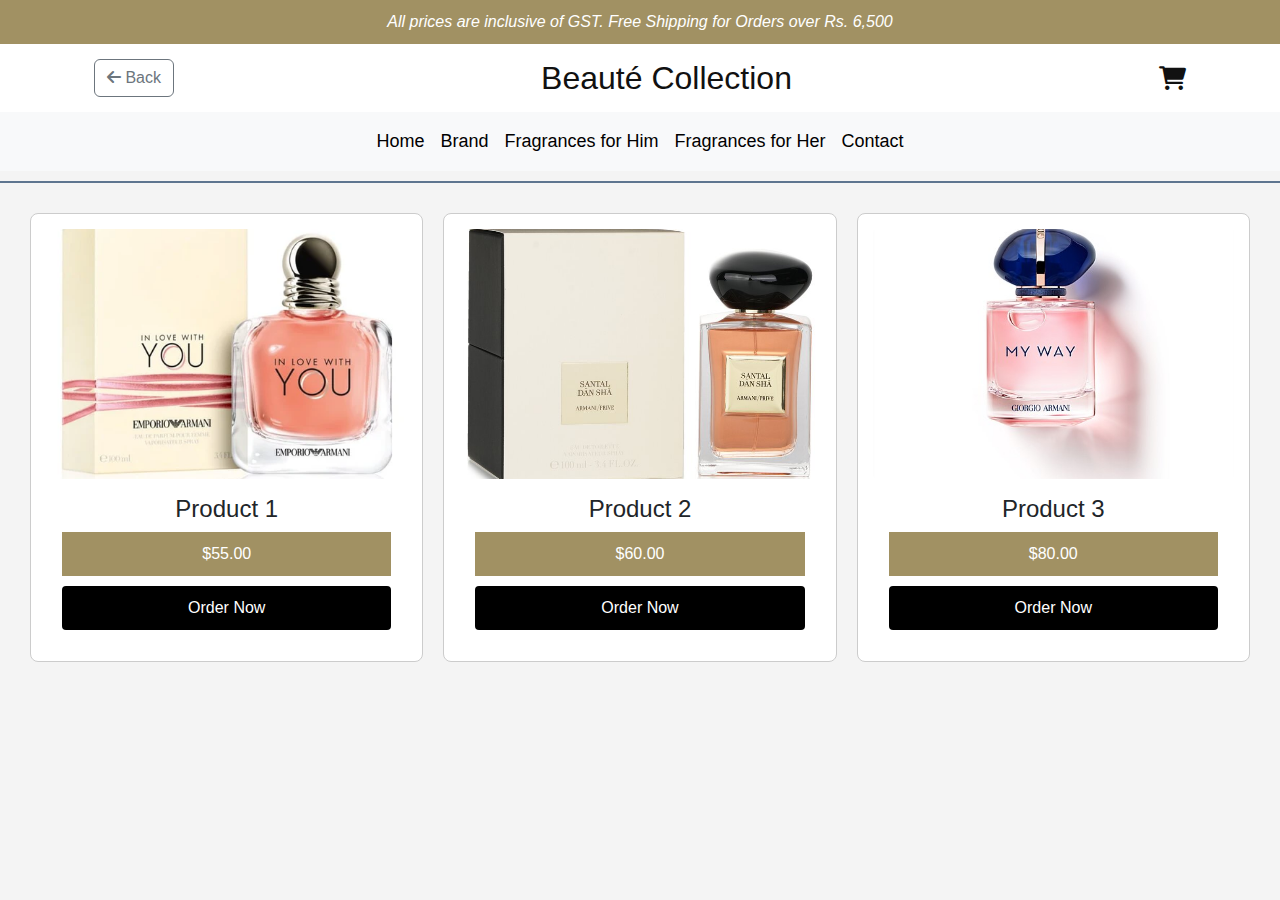
<file: armani/armani.html>
<!DOCTYPE html>
<html lang="en">
<head>
  <meta charset="UTF-8" />
  <meta name="viewport" content="width=device-width, initial-scale=1.0" />
  <title>Beauté Collection</title>

  <!-- Bootstrap CSS -->
  <link href="https://cdn.jsdelivr.net/npm/bootstrap@5.1.3/dist/css/bootstrap.min.css" rel="stylesheet" />

  <!-- Font Awesome Icons -->
  <link href="https://cdnjs.cloudflare.com/ajax/libs/font-awesome/6.0.0-beta3/css/all.min.css" rel="stylesheet" />

  <style>
    * {
      box-sizing: border-box;
      margin: 0;
      padding: 0;
    }

    body {
      font-family: Arial, sans-serif;
      background-color: #f4f4f4;
    }

    p {
      background-color: rgb(161, 145, 99);
      padding: 10px;
      color: white;
      margin-bottom: 0;
      text-align: center;
    }

    /* Navbar Styling */
    .navbar1 {
      padding: 15px 0;
      background-color: #fff;
    }

    .navbar1 .container {
      display: flex;
      justify-content: center; /* Center the heading */
      align-items: center;
    }

    .navbar1 h1 {
      font-size: 2rem;
      color: #111;
      text-align: center; /* Ensure heading is always centered */
      flex-grow: 1;
    }

    .icons {
      display: flex;
      gap: 15px;
      align-items: center;
    }

    .icons i {
      font-size: 1.5rem;
      color: #111;
      cursor: pointer;
    }

    .icons i:hover {
      color: #777;
    }

    /* Navigation Bar */
    .navbar-nav .nav-link {
      font-size: 18px;
      color: #000;
      padding-left: 20px; /* Adding space between the links */
      padding-right: 20px; /* Adding space between the links */
    }

    .navbar-nav .nav-link:hover {
      color: #007bff;
    }

    .line {
      height: 2px;
      background-color: #5e758f;
      margin: 10px 0;
    }

    .card-section {
      display: flex;
      flex-wrap: wrap;
      gap: 20px;
      justify-content: center;
      padding: 20px;
    }

    .card {
      width: calc(33.33% - 20px);
      background: #fff;
      border: 1px solid #ccc;
      border-radius: 8px;
      padding: 15px;
      display: flex;
      flex-direction: column;
      text-align: center;
    }

    .card img {
      width: 100%;
      height: auto;
      max-height: 250px;
      object-fit: cover;
      border-radius: 5px;
    }

    .order-btn {
      width: 100%;
      padding: 10px;
      background: #000;
      color: white;
      border: none;
      border-radius: 4px;
      cursor: pointer;
      margin-top: 10px;
    }

    .order-btn:hover {
      background: #333;
    }

    @media (max-width: 992px) {
      .card {
        width: calc(50% - 20px);
      }

      .navbar1 h1 {
        text-align: center;
        font-size: 1.5rem;
      }

      .icons {
        display: none; /* Hide the icons on large screens for mobile responsiveness */
      }
    }

    @media (max-width: 576px) {
      .card {
        width: 100%;
      }

      .navbar1 h1 {
        text-align: center;
        font-size: 1.5rem;
      }

      .icons {
        display: flex;
        gap: 15px;
        align-items: center;
      }

      .icons i {
        font-size: 1.5rem;
      }
    }
  </style>
</head>
<body>

  <!-- Announcement -->
  <p><i>All prices are inclusive of GST. Free Shipping for Orders over Rs. 6,500</i></p>

  <!-- Top Navbar with Icons and Back Button on the Left -->
<div class="navbar1">
  <div class="container">
    <div class="row w-100 align-items-center">
      <!-- Back Button on the Left -->
      <div class="col-auto">
        <button onclick="window.history.back()" class="btn btn-outline-secondary">
          <i class="fas fa-arrow-left"></i> Back
        </button>
      </div>
      
      <!-- Navbar Title in the Center -->
      <div class="col text-center">
        <h1 class="mb-0">Beauté Collection</h1>
      </div>
      
      <!-- Cart Icon on the Right -->
      <div class="col-auto d-flex align-items-center icons">
        <i class="fas fa-shopping-cart" id="cart-icon"></i>
        <!-- Hamburger menu icon (only visible on small screens) -->
        <i class="fas fa-bars d-lg-none" data-bs-toggle="collapse" data-bs-target="#navbarNav"></i>
      </div>
    </div>
  </div>
</div>

  <!-- Navigation Links -->
  <nav class="navbar navbar-expand-lg navbar-light bg-light">
    <div class="container">
      <div class="collapse navbar-collapse justify-content-center" id="navbarNav">
        <ul class="navbar-nav">
          <li class="nav-item"><a href="../../img 1page index/index.html" class="nav-link">Home</a></li>
          <li class="nav-item"><a href="../index.html" class="nav-link">Brand</a></li>
          <li class="nav-item"><a href="../../img 3page for him/index.html" class="nav-link">Fragrances for Him</a></li>
          <li class="nav-item"><a href="../../img 4page for her/indexx.html" class="nav-link">Fragrances for Her</a></li>
          <li class="nav-item"><a href="#" class="nav-link">Contact</a></li>
        </ul>
      </div>
    </div>
  </nav>

  <div class="line"></div>

  <!-- Product Cards -->
  <div class="card-section">
    <div class="card">
      <img src="./imges/img-1.webp" alt="Perfume 1" />
      <div class="card-body">
        <h4>Product 1</h4>
        <p>$55.00</p>
        <button class="order-btn" onclick="window.location.href='order.html?img=img%201.jpg'">Order Now</button>
      </div>
    </div>

    <div class="card">
      <img src="./imges/img-2.jpg" alt="Perfume 2" />
      <div class="card-body">
        <h4>Product 2</h4>
        <p>$60.00</p>
        <button class="order-btn" onclick="window.location.href='order1.html?img=img-2.avif'">Order Now</button>
      </div>
    </div>

    <div class="card">
      <img src="./imges/img-3.jpg" alt="Perfume 3" />
      <div class="card-body">
        <h4>Product 3</h4>
        <p>$80.00</p>
        <button class="order-btn" onclick="window.location.href='order2.html?img=img-6.webp'">Order Now</button>
      </div>
    </div>
  </div>

  <!-- Scripts -->
  <script src="https://cdn.jsdelivr.net/npm/@popperjs/core@2.11.6/dist/umd/popper.min.js"></script>
  <script src="https://cdn.jsdelivr.net/npm/bootstrap@5.1.3/dist/js/bootstrap.min.js"></script>
  <script>
    document.getElementById("cart-icon").addEventListener("click", () => {
      alert("Shopping Cart clicked!");
    });
  </script>
</body>
</html>
</file>
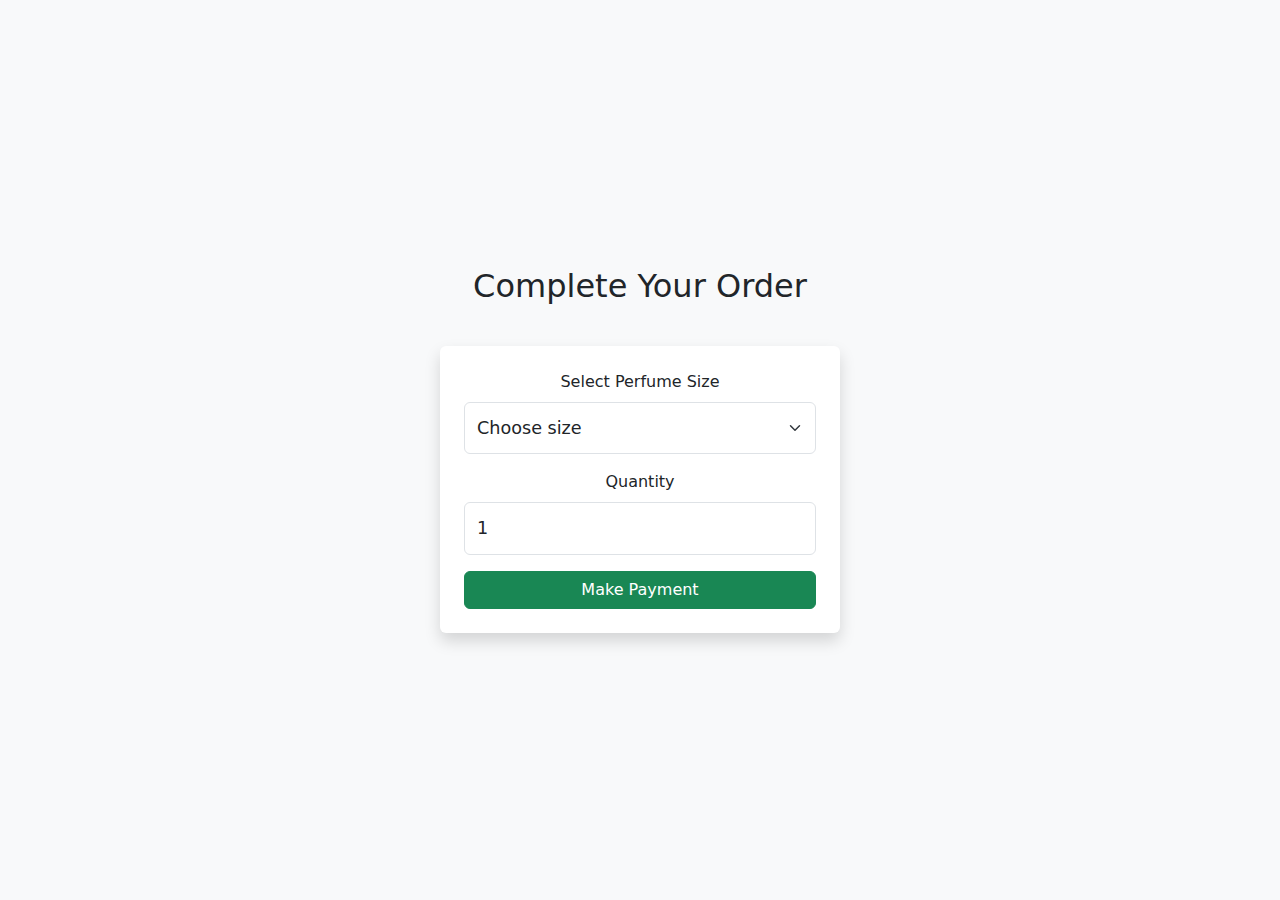
<file: armani/order.html>
<!DOCTYPE html>
<html lang="en">
<head>
  <meta charset="UTF-8" />
  <meta name="viewport" content="width=device-width, initial-scale=1.0"/>
  <title>Complete Your Order</title>
  <link href="https://cdn.jsdelivr.net/npm/bootstrap@5.1.3/dist/css/bootstrap.min.css" rel="stylesheet"/>
  <style>
    html, body {
      height: 100%;
      margin: 0;
    }

    /* Parent container to center everything */
    .center-container {
      min-height: 100vh;
      display: flex;
      flex-direction: column;
      justify-content: center;
      align-items: center;
      text-align: center;
    }

    /* Centered wrapper for image and form */
    .center-wrapper {
      display: flex;
      flex-direction: column;
      justify-content: center;
      align-items: center;
      width: 100%;
      max-width: 500px; /* Optional: Set max-width for form wrapper */
    }

    /* Style for the image container */
    #productImageContainer img {
      max-width: 250px;
      border-radius: 10px;
      margin-bottom: 20px;
    }

    /* Form container */
    .form-wrapper {
      width: 100%;
      max-width: 400px;
    }

    /* Style for inputs */
    input.form-control, select.form-select {
      width: 100%;
      font-size: 1.1rem;
      padding: 12px;
    }
  </style>
</head>
<body class="bg-light">

  <div class="container center-container">
    <h2 class="mb-4">Complete Your Order</h2>

    <!-- Center wrapper to contain image and form -->
    <div class="center-wrapper">

      <!-- Image container -->
      <div id="productImageContainer" class="text-center"></div>

      <!-- Order form -->
      <div class="form-wrapper">
        <form id="orderForm" class="bg-white p-4 shadow rounded mt-3">
          <div class="mb-3">
            <label for="size" class="form-label">Select Perfume Size</label>
            <select class="form-select" id="size" required>
              <option value="">Choose size</option>
              <option value="50ml">50ml</option>
              <option value="100ml">100ml</option>
              <option value="150ml">150ml</option>
            </select>
          </div>

          <div class="mb-3">
            <label for="quantity" class="form-label">Quantity</label>
            <input type="number" class="form-control" id="quantity" min="1" value="1" required>
          </div>

          <button type="button" class="btn btn-success w-100" onclick="completePayment()">Make Payment</button>
        </form>
      </div>

    </div>
  </div>

  <script>
    function completePayment() {
      alert('✅ Payment Successful! Thank you for your order.');
    }

    // Show the perfume image from URL query string
    const params = new URLSearchParams(window.location.search);
    const imgFile = params.get("img");
    
    if (imgFile) {
      const img = document.createElement("img");
      img.src = "./img/" + decodeURIComponent(imgFile);  // Assuming images are in the 'img' folder
      img.alt = "Selected Perfume";
      document.getElementById("productImageContainer").appendChild(img);
      
      // Debugging: Log the image source to check if it's correct
      console.log("Image Source: ", img.src);
    } else {
      console.log("No image parameter found in URL.");
    }
  </script>

</body>
</html>
</file>
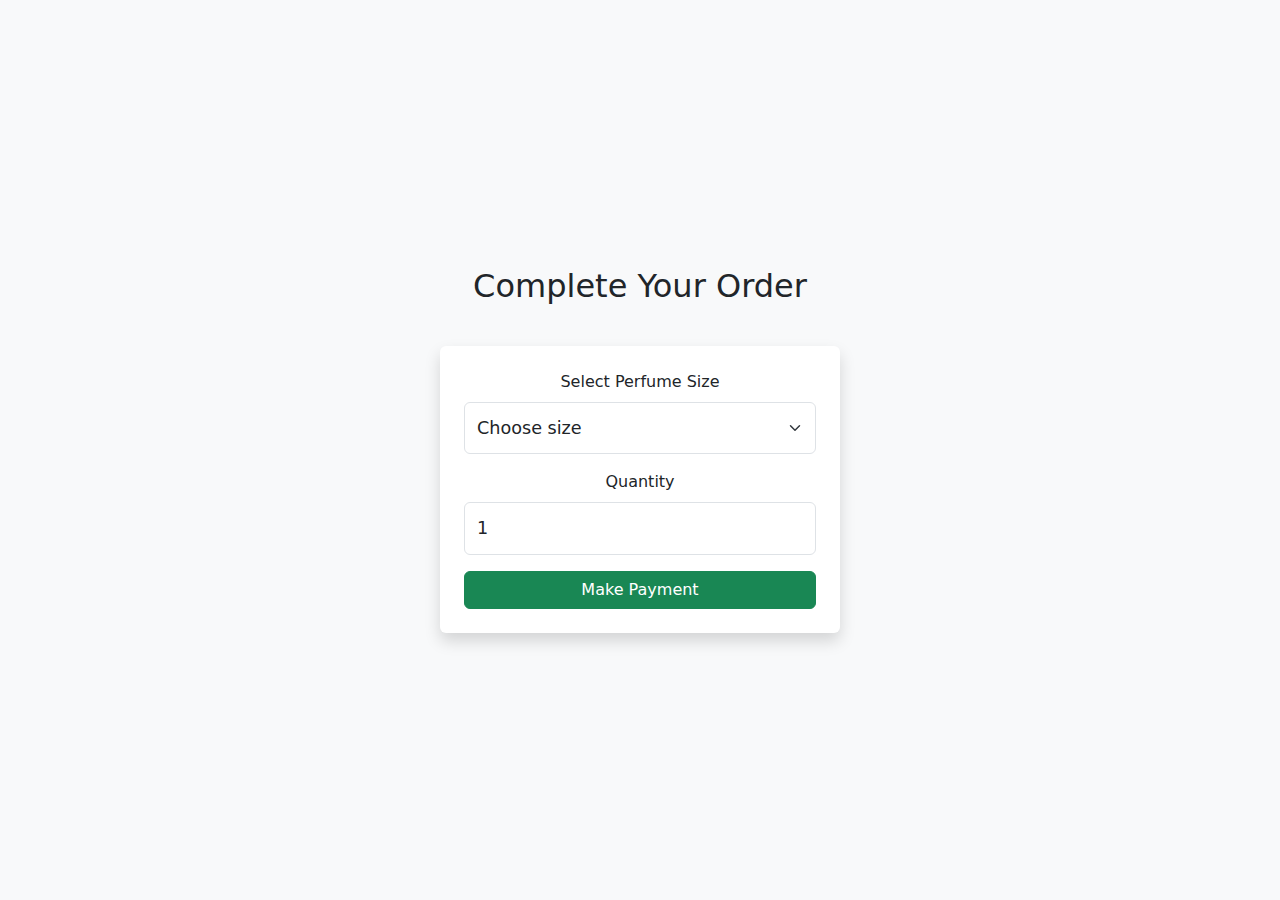
<file: armani/order1.html>
<!DOCTYPE html>
<html lang="en">
<head>
  <meta charset="UTF-8" />
  <meta name="viewport" content="width=device-width, initial-scale=1.0"/>
  <title>Complete Your Order</title>
  <link href="https://cdn.jsdelivr.net/npm/bootstrap@5.1.3/dist/css/bootstrap.min.css" rel="stylesheet"/>
  <style>
    html, body {
      height: 100%;
      margin: 0;
    }
    /* Center the entire content */
    .center-container {
      min-height: 100vh;
      display: flex;
      flex-direction: column;
      justify-content: center;
      align-items: center;
      text-align: center;
    }
    /* Style for the image container */
    #productImageContainer img {
      max-width: 250px;
      border-radius: 10px;
      margin-bottom: 20px;
    }
    /* Form container */
    .form-wrapper {
      width: 100%;
      max-width: 400px;
    }
    /* Style for inputs */
    input.form-control, select.form-select {
      width: 100%;
      font-size: 1.1rem;
      padding: 12px;
    }
  </style>
</head>
<body class="bg-light">

  <div class="container center-container">
    <h2 class="mb-4">Complete Your Order</h2>

    <!-- Image container -->
    <div id="productImageContainer" class="text-center"></div>

    <!-- Order form -->
    <div class="form-wrapper">
      <form id="orderForm" class="bg-white p-4 shadow rounded mt-3">
        <div class="mb-3">
          <label for="size" class="form-label">Select Perfume Size</label>
          <select class="form-select" id="size" required>
            <option value="">Choose size</option>
            <option value="50ml">50ml</option>
            <option value="100ml">100ml</option>
            <option value="150ml">150ml</option>
          </select>
        </div>

        <div class="mb-3">
          <label for="quantity" class="form-label">Quantity</label>
          <input type="number" class="form-control" id="quantity" min="1" value="1" required>
        </div>

        <button type="button" class="btn btn-success w-100" onclick="completePayment()">Make Payment</button>
      </form>
    </div>
  </div>

  <script>
    function completePayment() {
      alert('✅ Payment Successful! Thank you for your order.');
    }

    // Show the perfume image from URL
    const params = new URLSearchParams(window.location.search);
    const imgFile = params.get("img");
    if (imgFile) {
      const img = document.createElement("img");
      img.src = "./imges/" + decodeURIComponent(imgFile);
      img.alt = "Selected Perfume";
      document.getElementById("productImageContainer").appendChild(img);
    }
  </script>

</body>
</html>
</file>
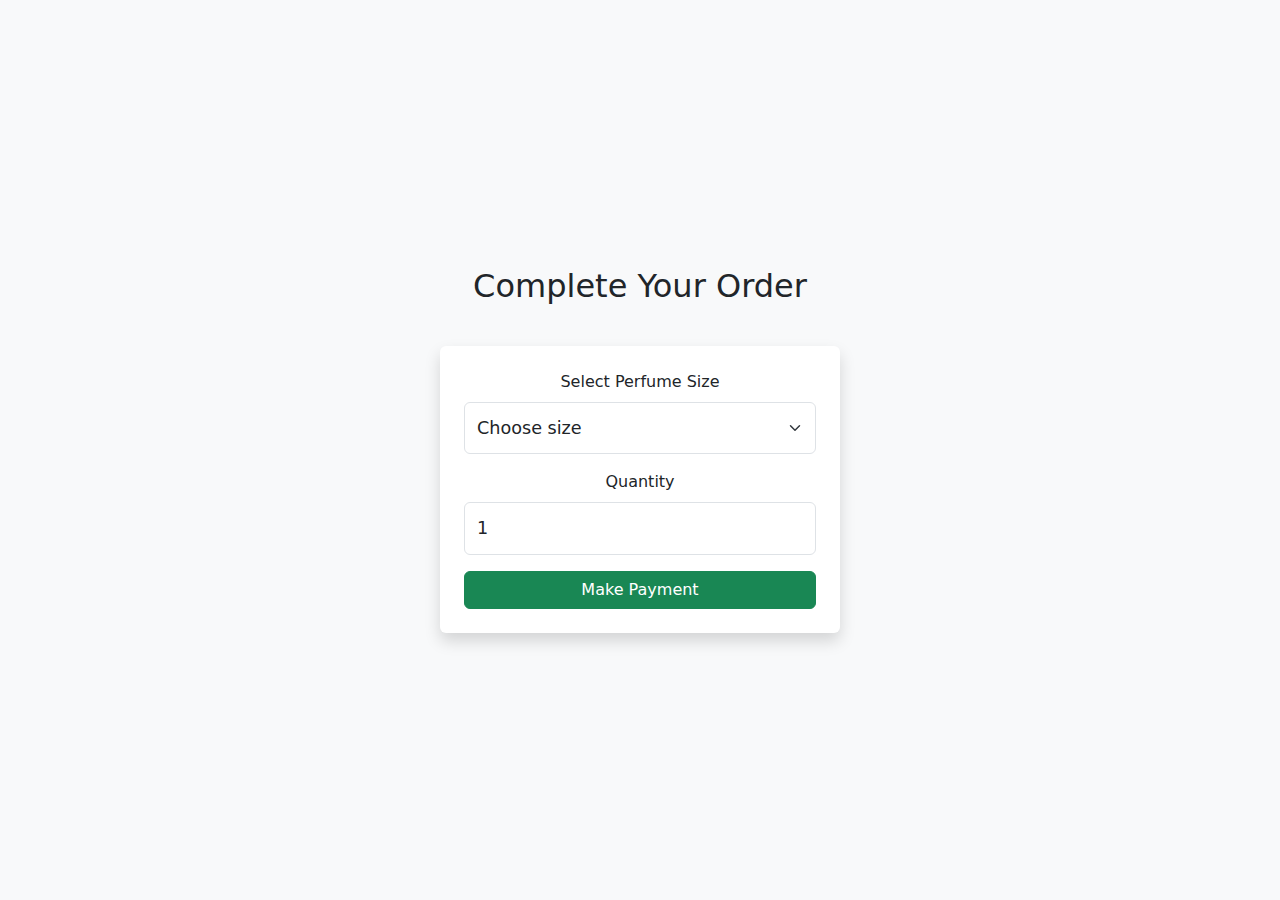
<file: armani/order2.html>
<!DOCTYPE html>
<html lang="en">
<head>
  <meta charset="UTF-8" />
  <meta name="viewport" content="width=device-width, initial-scale=1.0"/>
  <title>Complete Your Order</title>
  <link href="https://cdn.jsdelivr.net/npm/bootstrap@5.1.3/dist/css/bootstrap.min.css" rel="stylesheet"/>
  <style>
    html, body {
      height: 100%;
      margin: 0;
    }

    /* Center the entire content */
    .center-container {
      min-height: 100vh;
      display: flex;
      flex-direction: column;
      justify-content: center;
      align-items: center;
      text-align: center;
    }

    /* Style for the image container */
    #productImageContainer img {
      max-width: 250px;
      border-radius: 10px;
      margin-bottom: 20px;
    }

    /* Form container */
    .form-wrapper {
      width: 100%;
      max-width: 400px;
    }

    /* Style for inputs */
    input.form-control, select.form-select {
      width: 100%;
      font-size: 1.1rem;
      padding: 12px;
    }
  </style>
</head>
<body class="bg-light">

  <div class="container center-container">
    <h2 class="mb-4">Complete Your Order</h2>

    <!-- Image container -->
    <div id="productImageContainer" class="text-center"></div>

    <!-- Order form -->
    <div class="form-wrapper">
      <form id="orderForm" class="bg-white p-4 shadow rounded mt-3">
        <div class="mb-3">
          <label for="size" class="form-label">Select Perfume Size</label>
          <select class="form-select" id="size" required>
            <option value="">Choose size</option>
            <option value="50ml">50ml</option>
            <option value="100ml">100ml</option>
            <option value="150ml">150ml</option>
          </select>
        </div>

        <div class="mb-3">
          <label for="quantity" class="form-label">Quantity</label>
          <input type="number" class="form-control" id="quantity" min="1" value="1" required>
        </div>

        <button type="button" class="btn btn-success w-100" onclick="completePayment()">Make Payment</button>
      </form>
    </div>
  </div>

  <script>
    function completePayment() {
      alert('✅ Payment Successful! Thank you for your order.');
    }

    // Show the perfume image from URL
    const params = new URLSearchParams(window.location.search);
    const imgFile = params.get("img");
    if (imgFile) {
      const img = document.createElement("img");
      img.src = "./img/" + decodeURIComponent(imgFile); // ✅ Correct path here
      img.alt = "Selected Perfume";
      document.getElementById("productImageContainer").appendChild(img);
    }
  </script>

</body>
</html>
</file>
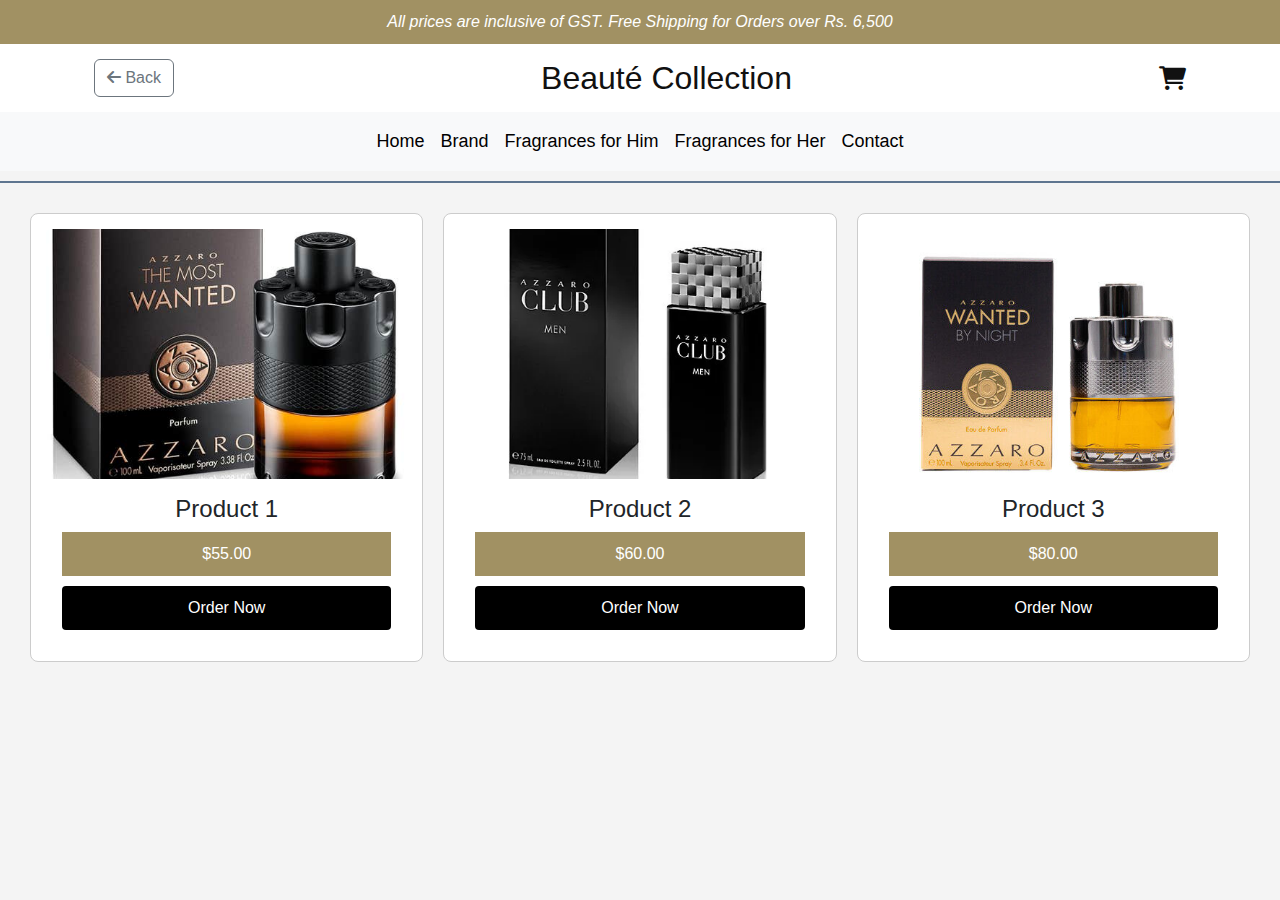
<file: azzaro/azzaro.html>
<!DOCTYPE html>
<html lang="en">
<head>
  <meta charset="UTF-8" />
  <meta name="viewport" content="width=device-width, initial-scale=1.0" />
  <title>Beauté Collection</title>

  <!-- Bootstrap CSS -->
  <link href="https://cdn.jsdelivr.net/npm/bootstrap@5.1.3/dist/css/bootstrap.min.css" rel="stylesheet" />

  <!-- Font Awesome Icons -->
  <link href="https://cdnjs.cloudflare.com/ajax/libs/font-awesome/6.0.0-beta3/css/all.min.css" rel="stylesheet" />

  <style>
    * {
      box-sizing: border-box;
      margin: 0;
      padding: 0;
    }

    body {
      font-family: Arial, sans-serif;
      background-color: #f4f4f4;
    }

    p {
      background-color: rgb(161, 145, 99);
      padding: 10px;
      color: white;
      margin-bottom: 0;
      text-align: center;
    }

    /* Navbar Styling */
    .navbar1 {
      padding: 15px 0;
      background-color: #fff;
    }

    .navbar1 .container {
      display: flex;
      justify-content: center; /* Center the heading */
      align-items: center;
    }

    .navbar1 h1 {
      font-size: 2rem;
      color: #111;
      text-align: center; /* Ensure heading is always centered */
      flex-grow: 1;
    }

    .icons {
      display: flex;
      gap: 15px;
      align-items: center;
    }

    .icons i {
      font-size: 1.5rem;
      color: #111;
      cursor: pointer;
    }

    .icons i:hover {
      color: #777;
    }

    /* Navigation Bar */
    .navbar-nav .nav-link {
      font-size: 18px;
      color: #000;
      padding-left: 20px; /* Adding space between the links */
      padding-right: 20px; /* Adding space between the links */
    }

    .navbar-nav .nav-link:hover {
      color: #007bff;
    }

    .line {
      height: 2px;
      background-color: #5e758f;
      margin: 10px 0;
    }

    .card-section {
      display: flex;
      flex-wrap: wrap;
      gap: 20px;
      justify-content: center;
      padding: 20px;
    }

    .card {
      width: calc(33.33% - 20px);
      background: #fff;
      border: 1px solid #ccc;
      border-radius: 8px;
      padding: 15px;
      display: flex;
      flex-direction: column;
      text-align: center;
    }

    .card img {
      width: 100%;
      height: auto;
      max-height: 250px;
      object-fit: cover;
      border-radius: 5px;
    }

    .order-btn {
      width: 100%;
      padding: 10px;
      background: #000;
      color: white;
      border: none;
      border-radius: 4px;
      cursor: pointer;
      margin-top: 10px;
    }

    .order-btn:hover {
      background: #333;
    }

    @media (max-width: 992px) {
      .card {
        width: calc(50% - 20px);
      }

      .navbar1 h1 {
        text-align: center;
        font-size: 1.5rem;
      }

      .icons {
        display: none; /* Hide the icons on large screens for mobile responsiveness */
      }
    }

    @media (max-width: 576px) {
      .card {
        width: 100%;
      }

      .navbar1 h1 {
        text-align: center;
        font-size: 1.5rem;
      }

      .icons {
        display: flex;
        gap: 15px;
        align-items: center;
      }

      .icons i {
        font-size: 1.5rem;
      }
    }
  </style>
</head>
<body>

  <!-- Announcement -->
  <p><i>All prices are inclusive of GST. Free Shipping for Orders over Rs. 6,500</i></p>

  <!-- Top Navbar with Icons and Back Button on the Left -->
  <div class="navbar1">
    <div class="container">
      <div class="row w-100 align-items-center">
        <!-- Back Button on the Left -->
        <div class="col-auto">
          <button onclick="window.history.back()" class="btn btn-outline-secondary">
            <i class="fas fa-arrow-left"></i> Back
          </button>
        </div>
        
        <!-- Navbar Title in the Center -->
        <div class="col text-center">
          <h1 class="mb-0">Beauté Collection</h1>
        </div>
        
        <!-- Cart Icon on the Right -->
        <div class="col-auto d-flex align-items-center icons">
          <i class="fas fa-shopping-cart" id="cart-icon"></i>
          <!-- Hamburger menu icon (only visible on small screens) -->
          <i class="fas fa-bars d-lg-none" data-bs-toggle="collapse" data-bs-target="#navbarNav"></i>
        </div>
      </div>
    </div>
  </div>
  
  

  <!-- Navigation Links -->
  <nav class="navbar navbar-expand-lg navbar-light bg-light">
    <div class="container">
      <div class="collapse navbar-collapse justify-content-center" id="navbarNav">
        <ul class="navbar-nav">
          <li class="nav-item"><a href="../../img 1page index/index.html" class="nav-link">Home</a></li>
          <li class="nav-item"><a href="../index.html" class="nav-link">Brand</a></li>
          <li class="nav-item"><a href="../../img 3page for him/index.html" class="nav-link">Fragrances for Him</a></li>
          <li class="nav-item"><a href="../../img 4page for her/indexx.html" class="nav-link">Fragrances for Her</a></li>
          <li class="nav-item"><a href="#" class="nav-link">Contact</a></li>
        </ul>
      </div>
    </div>
  </nav>

  <div class="line"></div>

  <!-- Product Cards -->
  <div class="card-section">
    <div class="card">
      <img src="./img/102774779_small_image_655ce748bf2179468_8741.jpg" alt="Perfume 1" />
      <div class="card-body">
        <h4>Product 1</h4>
        <p>$55.00</p>
        <button class="order-btn" onclick="window.location.href='order.html?img=img%201.jpg'">Order Now</button>
      </div>
    </div>

    <div class="card">
      <img src="./img/img-02.webp" alt="Perfume 2" />
      <div class="card-body">
        <h4>Product 2</h4>
        <p>$60.00</p>
        <button class="order-btn" onclick="window.location.href='order1.html?img=img-2.avif'">Order Now</button>
      </div>
    </div>

    <div class="card">
      <img src="./img/img-3.jpg" alt="Perfume 3" />
      <div class="card-body">
        <h4>Product 3</h4>
        <p>$80.00</p>
        <button class="order-btn" onclick="window.location.href='order2.html?img=img-6.webp'">Order Now</button>
      </div>
    </div>
  </div>

  <!-- Scripts -->
  <script src="https://cdn.jsdelivr.net/npm/@popperjs/core@2.11.6/dist/umd/popper.min.js"></script>
  <script src="https://cdn.jsdelivr.net/npm/bootstrap@5.1.3/dist/js/bootstrap.min.js"></script>
  <script>
    document.getElementById("cart-icon").addEventListener("click", () => {
      alert("Shopping Cart clicked!");
    });
  </script>
</body>
</html>
</file>
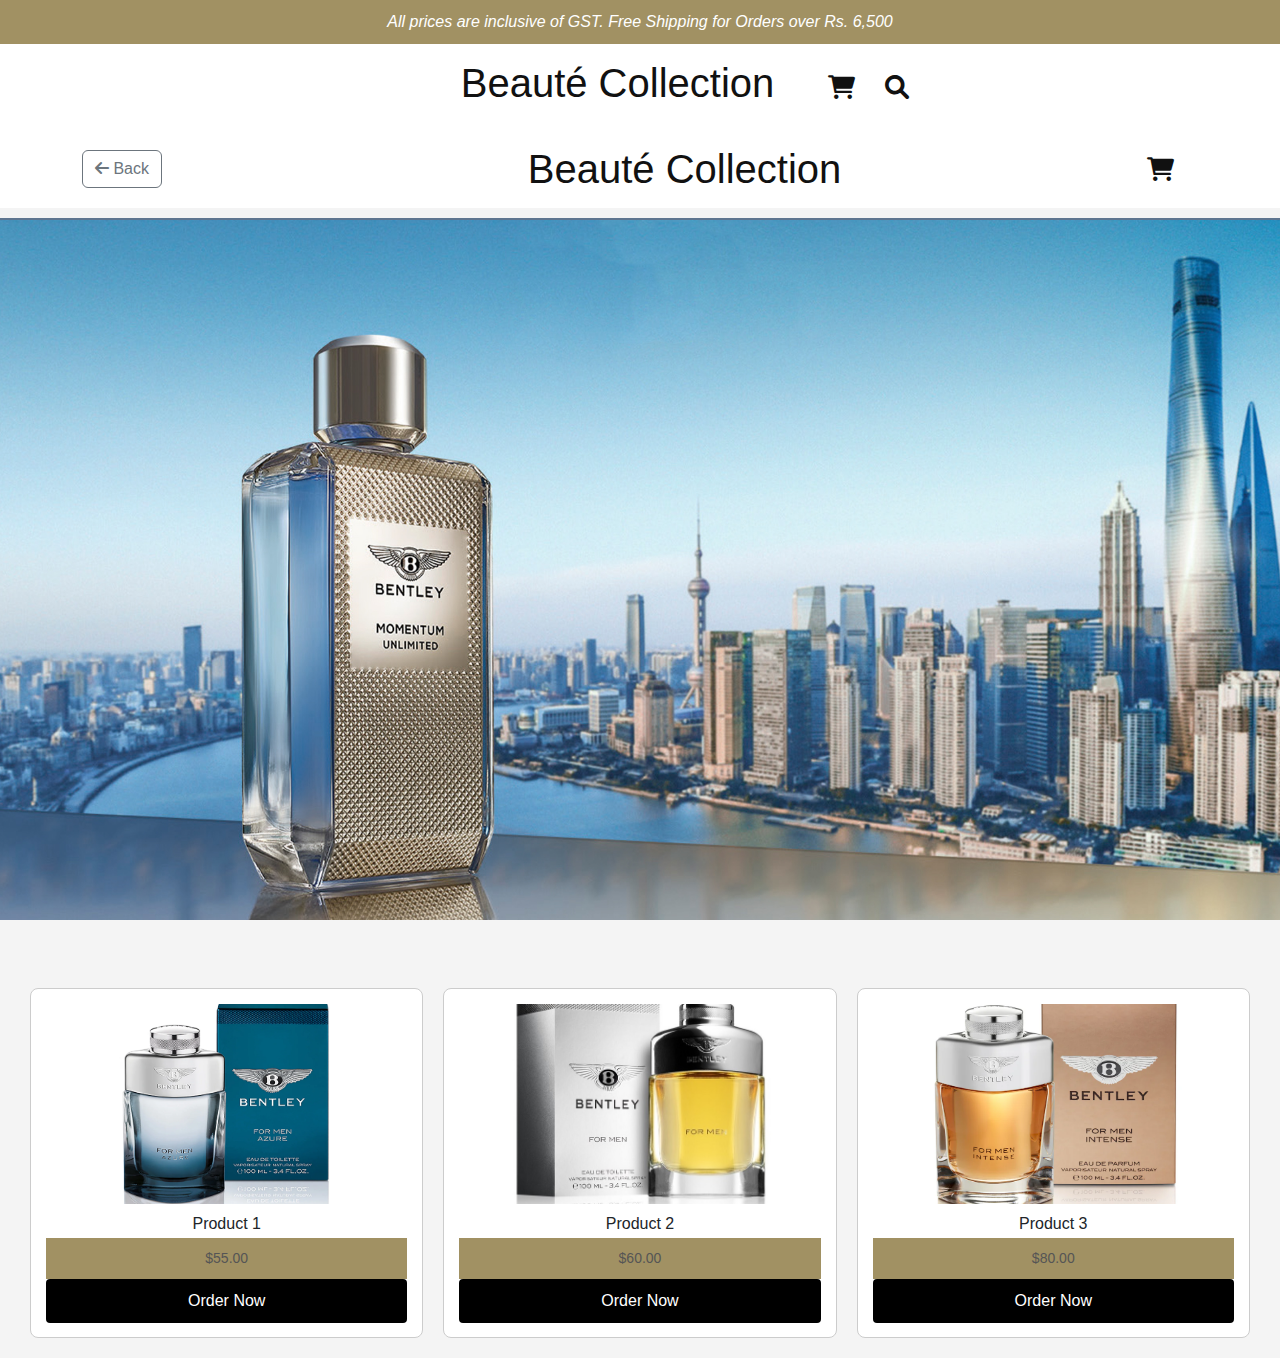
<file: bently/bently.html>
<!DOCTYPE html>
<html lang="en">
<head>
  <meta charset="UTF-8" />
  <meta name="viewport" content="width=device-width, initial-scale=1.0" />
  <title>Beauté Collection Navbar</title>

  <!-- Bootstrap CSS -->
  <link href="https://cdn.jsdelivr.net/npm/bootstrap@5.1.3/dist/css/bootstrap.min.css" rel="stylesheet" />
  
  <!-- Font Awesome Icons -->
  <link href="https://cdnjs.cloudflare.com/ajax/libs/font-awesome/6.0.0-beta3/css/all.min.css" rel="stylesheet" />
  
  <link rel="stylesheet" href="../style.css" />

  <style>
    * {
      box-sizing: border-box;
      margin: 0;
      padding: 0;
    }

    .card-section {
      display: flex;
      flex-wrap: wrap;
      gap: 20px;
      justify-content: center;
      padding: 20px;
    }

    .card {
      width: calc(33.33% - 20px);
      background: #fff;
      border: 1px solid #ccc;
      border-radius: 8px;
      padding: 15px;
      height: 350px;
      display: flex;
      flex-direction: column;
      justify-content: space-between;
      text-align: center;
    }

    .card img {
      width: 100%;
      height: 200px;
      object-fit: cover;
      border-radius: 5px;
    }

    .order-btn {
      width: 100%;
      padding: 10px;
      background: #000;
      color: white;
      border: none;
      border-radius: 4px;
      cursor: pointer;
    }

    .order-btn:hover {
      background: #333;
    }

    @media (max-width: 992px) {
      .card {
        width: calc(50% - 20px);
      }
    }

    @media (max-width: 576px) {
      .card {
        width: 100%;
      }
    }
  </style>
</head>
<body>

  <center>
    <p><i>All prices are inclusive of GST. Free Shipping for Orders over Rs. 6,500</i></p>
  </center>

  <!-- Main Navbar Section -->
  <div class="navbar1">
    <div class="container d-flex justify-content-center align-items-center">
      <h1 class="me-4">Beauté Collection</h1>
      <div class="icons">
        <i class="fas fa-shopping-cart" id="cart-icon"></i>
        <i class="fas fa-search" id="search-icon"></i>
      </div>
    </div>
  </div>

  <!-- Top Navbar with Icons and Back Button on the Left -->
<div class="navbar1">
  <div class="container">
    <div class="row w-100 align-items-center">
      <!-- Back Button on the Left -->
      <div class="col-auto">
        <button onclick="window.history.back()" class="btn btn-outline-secondary">
          <i class="fas fa-arrow-left"></i> Back
        </button>
      </div>
      
      <!-- Navbar Title in the Center -->
      <div class="col text-center">
        <h1 class="mb-0">Beauté Collection</h1>
      </div>
      
      <!-- Cart Icon on the Right -->
      <div class="col-auto d-flex align-items-center icons">
        <i class="fas fa-shopping-cart" id="cart-icon"></i>
        <!-- Hamburger menu icon (only visible on small screens) -->
        <i class="fas fa-bars d-lg-none" data-bs-toggle="collapse" data-bs-target="#navbarNav"></i>
      </div>
    </div>
  </div>
</div>

  <div class="line"></div>

  <!-- Hero Image -->
  <img src="./imges/big img.jpg" width="100%" alt="Main Banner" />
  <br /><br /><br />

  <!-- Card Section -->
  <div class="card-section">

    <!-- Product 1 -->
    <div class="card">
      <img src="./imges/img-1.webp" alt="Perfume 1" />
      <h4>Product 1</h4>
      <p>$55.00</p>
      <button class="order-btn" onclick="window.location.href='order.html?img=img-1.webp'">Order Now</button>
    </div>

    <!-- Product 2 -->
    <div class="card">
      <img src="./imges/img-2.jpg" alt="Perfume 2" />
      <h4>Product 2</h4>
      <p>$60.00</p>
      <button class="order-btn" onclick="window.location.href='order1.html?img=img-2.jpg'">Order Now</button>
     </div>

    <!-- Product 3 -->
    <div class="card">
      <img src="./imges/img-3.webp" alt="Perfume 3" />
      <h4>Product 3</h4>
      <p>$80.00</p>
      <button class="order-btn" onclick="window.location.href='order2.html?img=img-3.jpg'">Order Now</button>
    </div>

  </div>

  <!-- Scripts -->
  <script src="https://cdn.jsdelivr.net/npm/@popperjs/core@2.11.6/dist/umd/popper.min.js"></script>
  <script src="https://cdn.jsdelivr.net/npm/bootstrap@5.1.3/dist/js/bootstrap.min.js"></script>
  <script>
    document.getElementById("cart-icon").addEventListener("click", () => {
      alert("Shopping Cart clicked!");
    });

    document.getElementById("search-icon").addEventListener("click", () => {
      alert("Search clicked!");
    });const params = new URLSearchParams(window.location.search);
  const imgFile = params.get("img");

  console.log("Query param img:", imgFile); // Check if it's passed

  if (imgFile) {
    const img = document.createElement("img");
    img.src = "./img/" + decodeURIComponent(imgFile);
    img.alt = "Selected Perfume";

    console.log("Image will load from:", img.src); // Log actual URL

    document.getElementById("productImageContainer").appendChild(img);
  } else {
    console.log("No image parameter found in URL.");
    document.getElementById("productImageContainer").innerText = "No image selected.";
  }
  </script>
</body>
</html>
</file>
<file: style.css>
html, body {
    height: auto;
    overflow-x: hidden;
    overflow-y: auto;
    }
    body {
      background-color: #f4f4f4;
      font-family: Arial, sans-serif;
      /* padding: 20px; */
    }
    
    /* Announcement Bar */
    p {
      background-color: rgb(161, 145, 99);
      padding: 10px;
      color: white;
      margin-bottom: 0;
    }
    
    /* Navbar Styling */
    .navbar1 {
      padding: 15px 0;
      background-color: #fff;
    }
    
    .navbar1 h1 {
      color: #111;
      margin-left: 90px;
    }
    
    .icons {
      display: flex;
      justify-content: center;
      gap: 30px;
      margin-left: 30px;
    }
    
    .icons i {
      color: #111;
      font-size: 24px;
      cursor: pointer;
    }
    
    .icons i:hover {
      color: #999;
    }
    
    .sub-heading {
      text-align: center;
      margin-top: 20px;
    }
    
    .sub-heading h2 {
      margin: 5px 0;
    }
    
    /* Navigation Links */
    .navbar-links {
      padding: 15px 0;
      background-color: #e7e7e7;
    }
    
    .navbar-links .nav-item {
      margin: 0 20px;
    }
    
    .navbar-links .nav-link {
      color: #000;
      font-size: 18px;
      text-decoration: none;
    }
    
    .navbar-links .nav-link:hover {
      color: #007bff;
    }
    
    /* Line below navbar */
    .line {
      height: 2px;
      background-color: #5e758f;
      margin-top: 10px;
    }
    .perfume-card {
      border: none;
      border-radius: 10px;
      overflow: hidden;
      transition: transform 0.3s ease-in-out, box-shadow 0.3s ease-in-out;
  }
  
  .perfume-card:hover {
      transform: translateY(-10px);
      box-shadow: 0 10px 20px rgba(0, 0, 0, 0.15);
  }
  
  .card-img {
      width: 100%;
      height: 350px;
      object-fit: cover;
      border-bottom: 1px solid #ddd;
  }
  
  .btn-perfume {
      background-color: #0a0a0a;
      color: #fff;
      border: none;
      border-radius: 5px;
      padding: 8px 20px;
      transition: background-color 0.3s ease-in-out;
  }
  
  .btn-perfume:hover {
      background-color: #3d5369;
  }
  h3{
      background-color: #bdc3c7;
  }
  
    .slider-container {
      position: relative;
      max-width: 320px;
      margin: 20px auto;
      overflow: hidden;
      border: 1px solid #ccc;
      border-radius: 10px;
      padding: 10px;
      background: #f9f9f9;
    }
    
   
    button.prev,
    button.next {
      background-color: #007bff;
      color: white;
      border: none;
      padding: 8px 14px;
      font-size: 18px;
      cursor: pointer;
      position: absolute;
      top: 50%;
      transform: translateY(-50%);
      z-index: 2;
      border-radius: 4px;
    }
    
    /* Container for sidebar + cards */
.containerFilter {
  display: flex;
  gap: 20px;
  padding: 20px;
  padding-left: 170px;
}

/* Sidebar filter */
.filter-section {
  width: 270px;
  padding: 20px;
  background-color: #f9f9f9;
  border: 1px solid #ddd;
  border-radius: 5px;
}

.brand-filter {
  list-style: none;
  padding-left: 10px;
  margin: 0;
}

.brand-filter li {
  margin: 6px 0;
}

.brand-filter a {
  text-decoration: none;
  color: #333;
}

.brand-filter a:hover {
  color: #007BFF;
}

/* Card Section */
.card-section {
  display: flex;
  flex-wrap: wrap;
  gap: 20px;
  justify-content: flex-start;
}

.card-section {
  display: flex;
  flex-wrap: wrap;
  gap: 30px; /* Increased gap between cards */
  justify-content: flex-start;
  padding: 10px; /* Space around the entire section */
}

/* Card Style */
.card {
  width: calc(33.333% - 20px);
  height: 320px;
  background: #fff;
  border: 1px solid #ddd;
  padding: 12px;
  text-align: center;
  border-radius: 6px;
  box-sizing: border-box;
  display: flex;
  flex-direction: column;
  justify-content: flex-start;
  transition: box-shadow 0.3s ease;
}

.card:hover {
  box-shadow: 0 4px 12px rgba(0, 0, 0, 0.1);
}

/* Image Style */
.card img {
  width: 100%;
  height: 160px;
  object-fit: cover;
  border-radius: 4px;
}

/* Text Style */
.card h4 {
  margin: 10px 0 5px;
  font-size: 16px;
}

.card p {
  color: #555;
  font-size: 14px;
  margin: 0;
}
.card {
  transition: opacity 0.3s ease-out;
}

.card[data-brand] {
  opacity: 1;
}
/* /img cards all/ */

.card[data-brand][style*="display: none"] {
  opacity: 0;
  pointer-events: none;  /* Prevent interaction with hidden cards */
}

    /* Footer Styling */
    .footer {
      background-color: #2c3e50;
      color: white;
      font-family: Arial, sans-serif;
    }
    
    .footer .containersFooter {
      max-width: 1200px;
      margin: 0 auto;
    }
    
    .footer .row {
      display: flex;
      justify-content: space-between;
      flex-wrap: wrap;
    }
    
    .footer h5 {
      font-size: 20px;
      font-weight: bold;
      margin-bottom: 15px;
    }
    
    .footer p, .footer ul li {
      font-size: 14px;
      line-height: 1.6;
    }
    
    .footer ul {
      list-style-type: none;
      padding-left: 0;
    }
    
    .footer ul li a {
      color: #bdc3c7;
      text-decoration: none;
    }
    
    .footer ul li a:hover {
      color: #e74c3c;
    }
    
    .footer .social-links a {
      margin-right: 10px;
      color: #bdc3c7;
      font-size: 20px;
      text-decoration: none;
    }
    
    .footer .social-links a:hover {
      color: #e74c3c;
    }
    
    .footer-bottom {
      background-color: #34495e;
      padding: 20px 0;
      text-align: center;
      margin-top: 30px;
    }
    
    .footer-bottom p {
      font-size: 14px;
      color: #ecf0f1;
    }
    
    
    /* Responsive Footer */
    @media (max-width: 768px) {
      .footer .row {
        flex-direction: column;
        align-items: center;
      }
    
      .footer .col-md-3 {
        margin-bottom: 20px;
      }
    
      .icons {
        justify-content: center;
        gap: 15px;
      }
    
      .navbar1 h1 {
        font-size: 1.5rem;
        text-align: center;
        margin-left: 0;
      }
    }
</file>
<file: view/style.css>
html, body {
  height: auto;
  overflow-x: hidden;
  overflow-y: auto;
}

body {
  background-color: #f4f4f4;
  font-family: Arial, sans-serif;
}

/* Announcement Bar */
p {
  /* background-color: rgb(161, 145, 99); */
  padding: 10px;
  color: white;
  margin-bottom: 0;
}

/* Navbar Styling */
.navbar1 {
  padding: 15px 0;
  background-color: #fff;
}

.navbar1 h1 {
  color: #111;
  margin-left: 90px;
}

.icons {
  display: flex;
  justify-content: center;
  gap: 30px;
  margin-left: 30px;
}

.icons i {
  color: #111;
  font-size: 24px;
  cursor: pointer;
}

.icons i:hover {
  color: #999;
}

/* Navigation Links */
.navbar-links {
  padding: 15px 0;
  background-color: #e7e7e7;
}

.navbar-links .nav-item {
  margin: 0 20px;
}

.navbar-links .nav-link {
  color: #000;
  font-size: 18px;
  text-decoration: none;
}

.navbar-links .nav-link:hover {
  color: #007bff;
}

/* Line below navbar */
.line {
  height: 2px;
  background-color: #5e758f;
  margin-top: 10px;
}

/* Card Section */
.card-section {
  display: flex;
  flex-wrap: wrap;
  gap: 30px;
  justify-content: flex-start;
  padding: 10px;
}

.card {
  width: calc(33.333% - 20px);
  height: 390px;
  background: #fff;
  border: 1px solid #ddd;
  padding: 12px;
  text-align: center;
  border-radius: 6px;
  box-sizing: border-box;
  display: flex;
  flex-direction: column;
  justify-content: flex-start;
  transition: box-shadow 0.3s ease;
}

.card:hover {
  box-shadow: 0 4px 12px rgba(0, 0, 0, 0.1);
}

.card img {
  width: 100%;
  height: 300px;
  object-fit: cover;
  border-radius: 4px;
}

.card h4 {
  margin: 10px 0 5px;
  font-size: 16px;
}

.card p {
  color: #555;
  font-size: 14px;
  margin: 0;
}

.card {
  transition: opacity 0.3s ease-out;
}

/* Footer Styling */
.footer {
  background-color: #2c3e50;
  color: white;
  font-family: Arial, sans-serif;
}

.footer .containersFooter {
  max-width: 1200px;
  margin: 0 auto;
}

.footer .row {
  display: flex;
  justify-content: space-between;
  flex-wrap: wrap;
}

.footer h5 {
  font-size: 20px;
  font-weight: bold;
  margin-bottom: 15px;
}

.footer p, .footer ul li {
  font-size: 14px;
  line-height: 1.6;
}

.footer ul {
  list-style-type: none;
  padding-left: 0;
}

.footer ul li a {
  color: #bdc3c7;
  text-decoration: none;
}

.footer ul li a:hover {
  color: #e74c3c;
}

.footer .social-links a {
  margin-right: 10px;
  color: #bdc3c7;
  font-size: 20px;
  text-decoration: none;
}

.footer .social-links a:hover {
  color: #e74c3c;
}

.footer-bottom {
  background-color: #34495e;
  padding: 20px 0;
  text-align: center;
  margin-top: 30px;
}

.footer-bottom p {
  font-size: 14px;
  color: #ecf0f1;
}

/* Responsive Footer */
@media (max-width: 768px) {
  .footer .row {
      flex-direction: column;
      align-items: center;
  }

  .footer .col-md-3 {
      margin-bottom: 20px;
  }

  .icons {
      justify-content: center;
      gap: 15px;
  }

  .navbar1 h1 {
      font-size: 1.5rem;
      text-align: center;
      margin-left: 0;
  }
}

/* Responsive Design for Cards */
@media (max-width: 768px) {
  .card {
      width: 45%;
  }
}

@media (max-width: 480px) {
  .card {
      width: 100%;
  }
}
</file>
